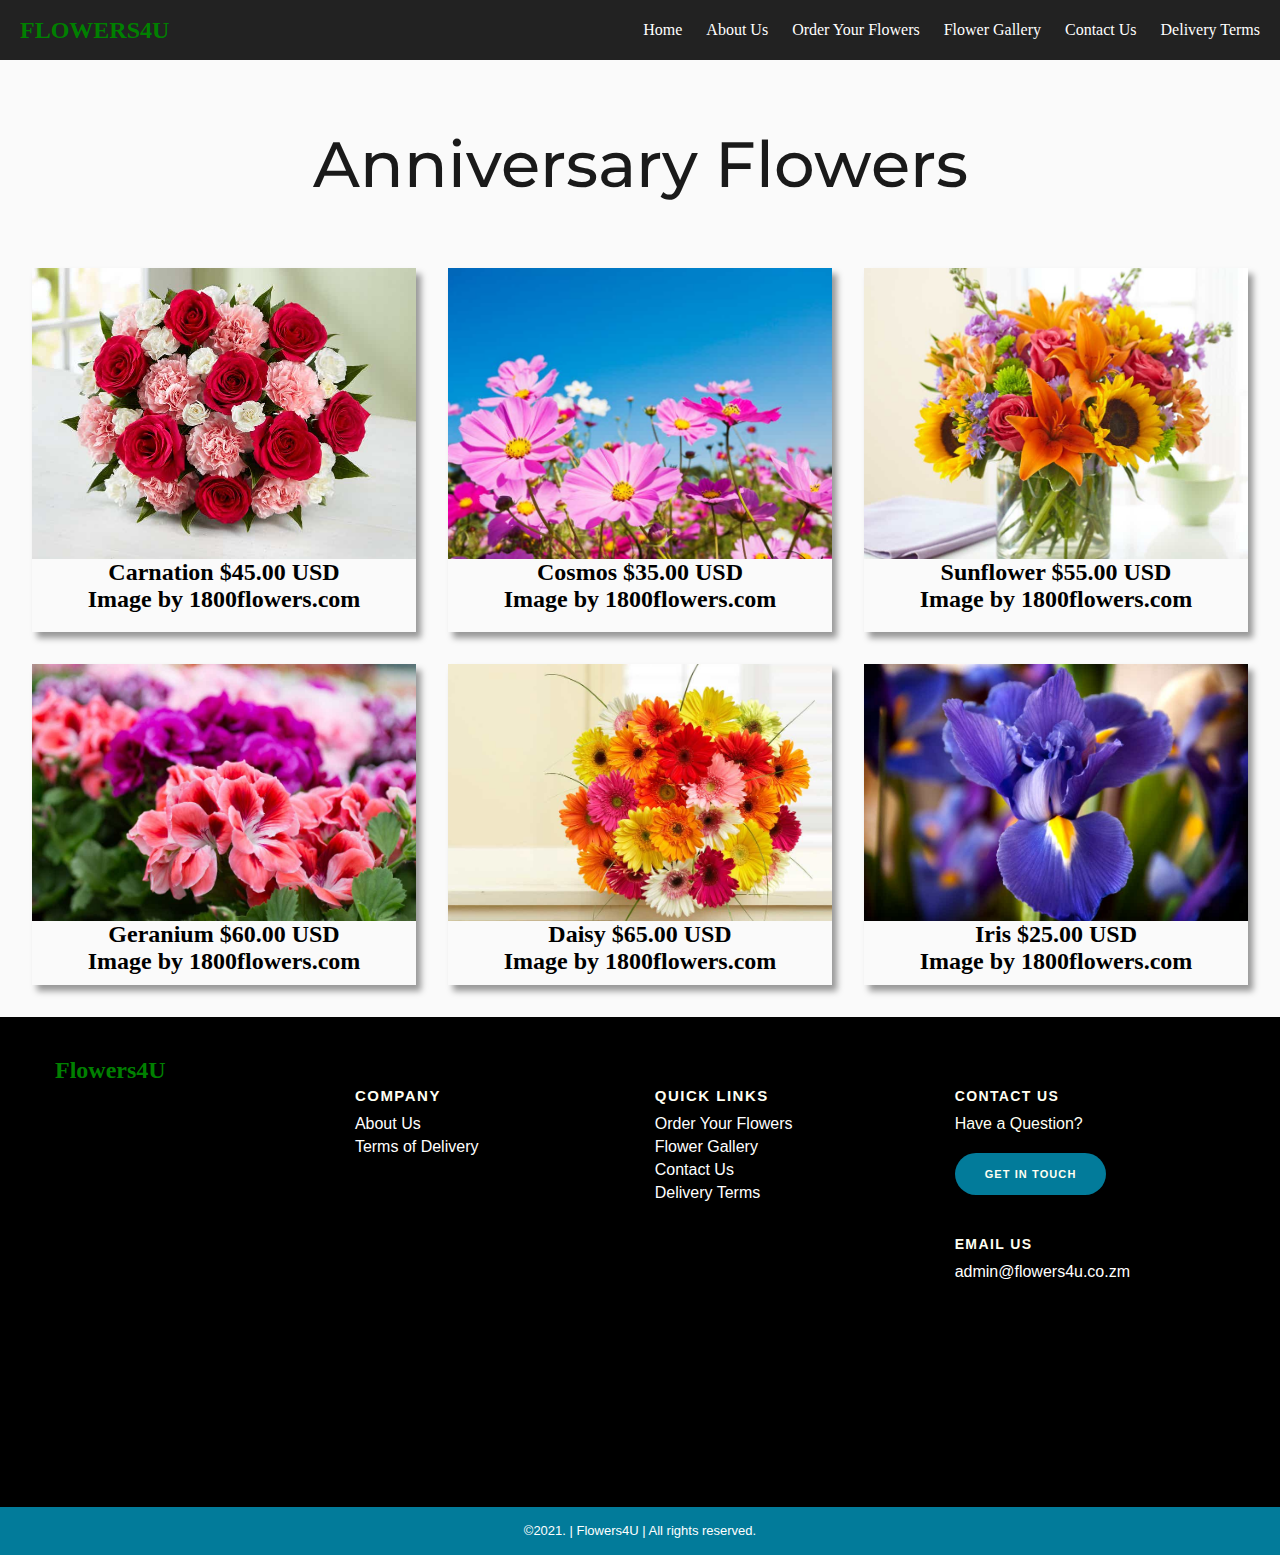
<file: Anniversary.html>
<!DOCTYPE html>
<html lang="en">
<head>
	<meta charset="UTF-8">
	<meta name="viewport" content="width=device-width, initial-scale=1.0">
	<title>Anniversary</title>

  <!-- stylesheets responsible for the layout of gallery , header and footer settings -->

	<link rel="stylesheet" type="text/css" href="gallery.css">
	<link rel="stylesheet" type="text/css" href="header.css">
	<link href="https://fonts.googleapis.com/css?family=Oswald|Russo+One&display=swap" rel="stylesheet">
	<link rel="stylesheet" type="text/css" href="Footer.css">
</head>
<body>
	<!-- header starts here -->
<header>
  
  <a class="logo" href="index.html">Flowers4U</a>
  
  <input id="nav" type="checkbox">
  <label for="nav"></label>
  
  <nav>
    <ul>
      <li><a href="Index.html">Home</a></li>
      <li><a href="About Us.html">About Us</a></li>
      <li><a href="FlowerOrderForm.html">Order Your Flowers</a></li>
      <li><a href="Occasion.html">Flower Gallery</a></li>
      <li><a href="ContactForm.html">Contact Us</a></li>
      <li><a href="OccasionsDeliveryTerms.html">Delivery Terms</a></li>
    </ul>
  </nav> 
  
</header>
<!-- header ends here -->


	<!-- Anniversary file starts here -->
  <!-- Section responsible for displaying Anniversary flowers in columns, associated prices and site for image credits  -->
	<div class="container">

	<h1 class="heading">Anniversary Flowers</h1>

	<div class="gallery">

		
		<div class="gallery-item">
			<img class="gallery-image" src="Anniversary1.jpg">
			<div class="bottom-left">
        <p>Carnation $45.00 USD</p>
        <a href="https://www.1800flowers.com/blog/flower-facts/wedding-anniversary-flowers-by-year/"><p>Image by 1800flowers.com</p></a>
      </div>
		</div>
		<div class="gallery-item">
			<img class="gallery-image" src="Anniversary2.jpg">
			<div class="bottom-left">
        <p>Cosmos $35.00 USD</p>
        <a href="https://www.1800flowers.com/blog/flower-facts/wedding-anniversary-flowers-by-year/"><p>Image by 1800flowers.com</p></a>
      </div>
		</div>

		<div class="gallery-item">
			<img class="gallery-image" src="Anniversary3.jpg">
			<div class="bottom-left">
		<p>Sunflower $55.00 USD</p>
    <a href="https://www.1800flowers.com/blog/flower-facts/wedding-anniversary-flowers-by-year/"><p>Image by 1800flowers.com</p></a>
      </div>
		</div>

		

		<div class="gallery-item">
			<img class="gallery-image" src="Anniversary4.jpg">
			<div class="bottom-left">
        <p>Geranium $60.00 USD</p>
        <a href="https://www.1800flowers.com/blog/flower-facts/wedding-anniversary-flowers-by-year/"><p>Image by 1800flowers.com</p></a>
      </div>
		</div>

		<div class="gallery-item">
			<img class="gallery-image" src="Anniversary5.jpg">
			<div class="bottom-left">
        <p>Daisy $65.00 USD</p>
        <a href="https://www.1800flowers.com/blog/flower-facts/wedding-anniversary-flowers-by-year/"><p>Image by 1800flowers.com</p></a>
      </div>
		</div>

		
		<div class="gallery-item">
			<img class="gallery-image" src="Anniversary6.jpg">
			<div class="bottom-left">
        <p>Iris $25.00 USD</p>
        <a href="https://www.1800flowers.com/blog/flower-facts/wedding-anniversary-flowers-by-year/"><p>Image by 1800flowers.com</p></a>
      </div>
		</div>

		<!-- Anniversay section ends here -->

	</div>

</div>
<!-- Footer starts here -->
<div class="pg-footer">
    <footer class="footer">
      
      <div class="footer-content">
        <div class="footer-content-column">
          <div class="footer-logo">
            <a class="footer-logo-link" href="index.html">
              
              <h1>Flowers4U</h1>
            </a>
          </div>
          <div class="footer-menu">
            
              </li>
            </ul>
          </div>
        </div>
        <div class="footer-content-column">
          <div class="footer-menu">
            <h2 class="footer-menu-name"> Company</h2>
            <ul id="menu-company" class="footer-menu-list">
              <li class="menu-item menu-item-type-post_type menu-item-object-page">
                <a href="About Us.html">About Us</a>
              </li>
              <li class="menu-item menu-item-type-taxonomy menu-item-object-category">
                <a href="OccasionsDeliveryTerms.html">Terms of Delivery</a>
              </li>
              
            </ul>
          </div>
          <div class="footer-menu">
           
            </ul>
          </div>
        </div>
        <div class="footer-content-column">
          <div class="footer-menu">
            <h2 class="footer-menu-name"> Quick Links</h2>
            <ul id="menu-quick-links" class="footer-menu-list">
              <li class="menu-item menu-item-type-custom menu-item-object-custom">
                
              <li class="menu-item menu-item-type-post_type menu-item-object-page">
                <a href="FlowerOrderForm.html">Order Your Flowers</a>
              </li>
              <li class="menu-item menu-item-type-post_type menu-item-object-page">
                <a href="Occasion.html">Flower Gallery</a>
              </li>
              <li class="menu-item menu-item-type-post_type_archive menu-item-object-customer">
                <a href="ContactForm.html">Contact Us</a></li>
              <li class="menu-item menu-item-type-post_type menu-item-object-page">
                <a href="OccasionsDeliveryTerms.html">Delivery Terms</a>
              </li>
            </ul>
          </div>
        </div>
        <div class="footer-content-column">
          <div class="footer-call-to-action">
            <h2 class="footer-call-to-action-title"> Contact Us</h2>
            <p class="footer-call-to-action-description"> Have a Question?</p>
            <a class="footer-call-to-action-button button" href="ContactForm.html" target="_self"> Get in Touch </a>
          </div>
          <div class="footer-call-to-action">
            <h2 class="footer-call-to-action-title">Email Us</h2>
            <p class="footer-call-to-action-link-wrapper"> <a class="footer-call-to-action-link" href="mailto:admin@flowers4u.co.zm">admin@flowers4u.co.zm</a></p>
           
          </div>
        </div>
        
      </div>
      <div class="footer-copyright">
        <div class="footer-copyright-wrapper">
          <p class="footer-copyright-text">
            <a class="footer-copyright-link"> ©2021. | Flowers4U | All rights reserved. </a>
          </p>
        </div>
      </div>
    </footer>
    
    <!-- Footer ends here -->
</body>
</html>
</file>
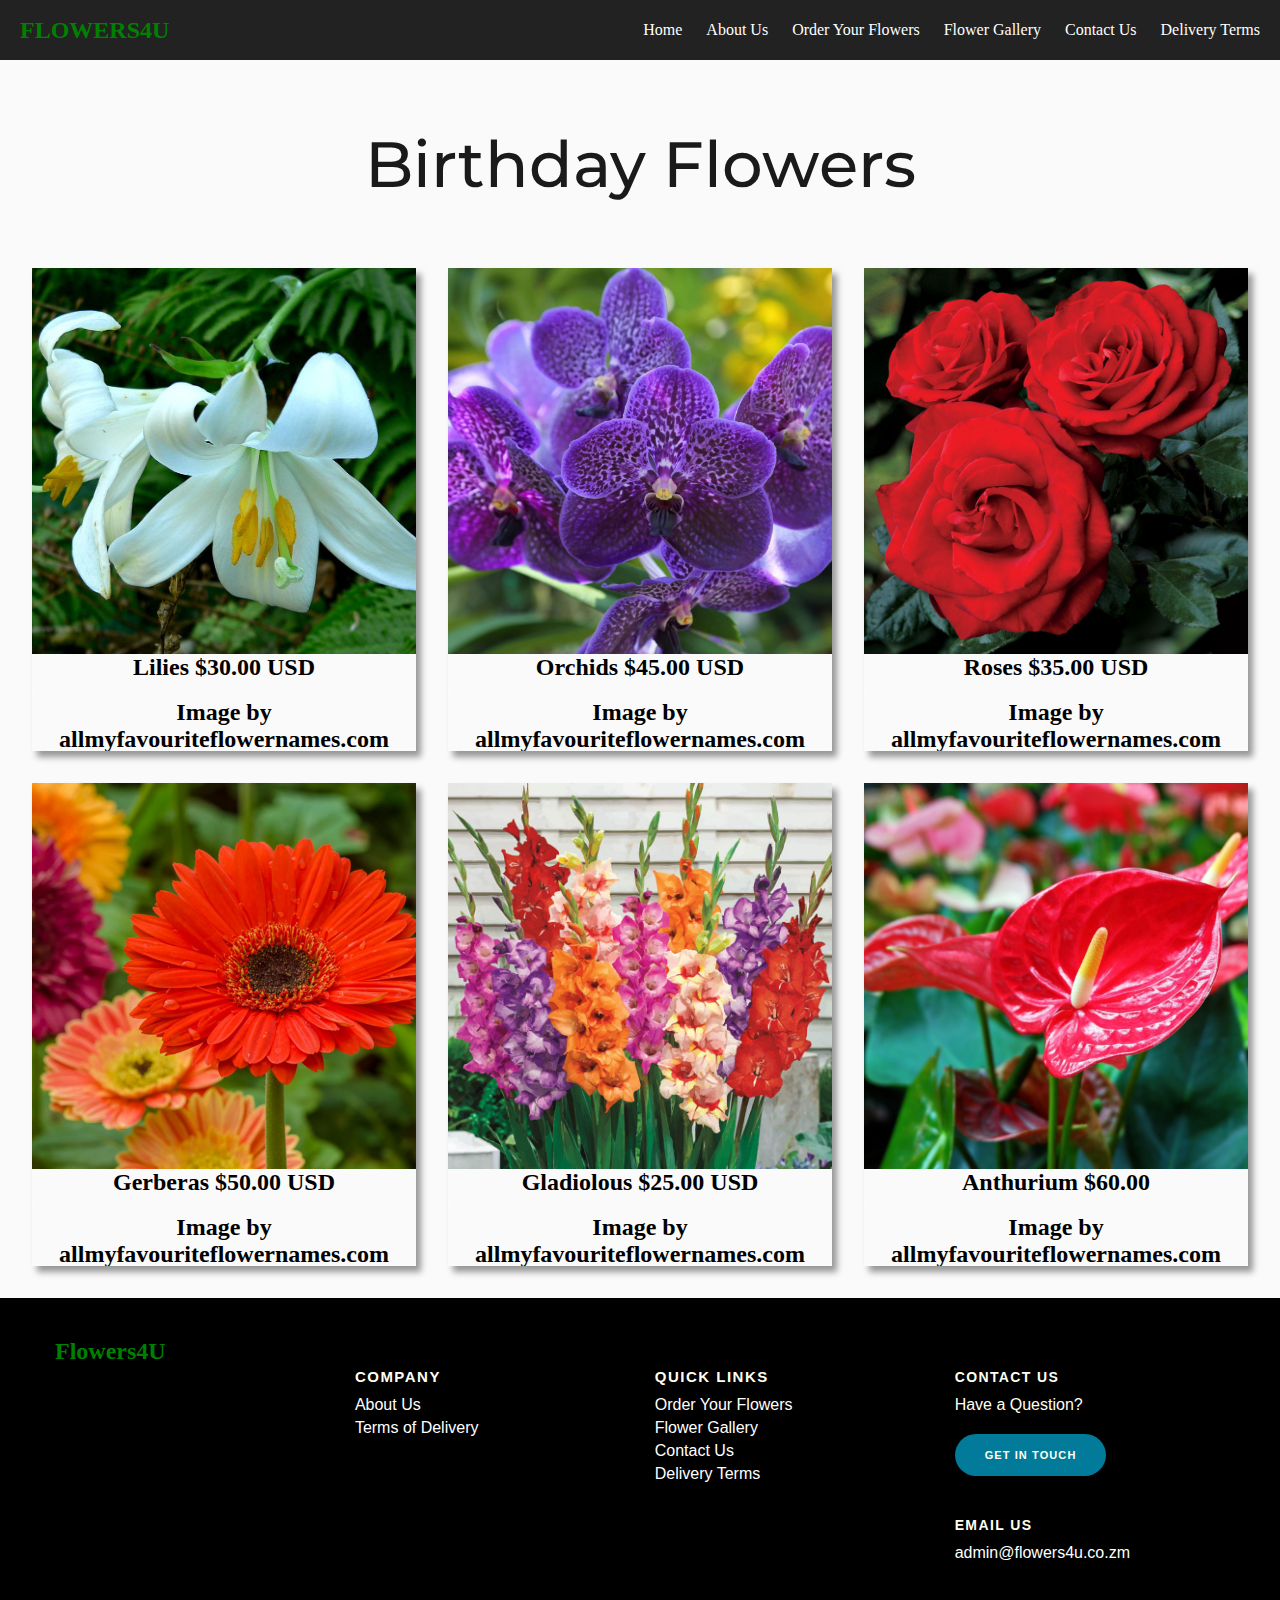
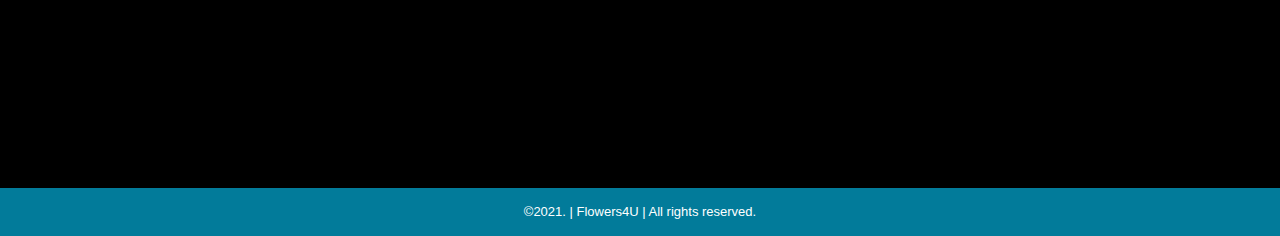
<file: Birthday.html>
<!DOCTYPE html>
<html lang="en">
<head>
	<meta charset="UTF-8">
	<meta name="viewport" content="width=device-width, initial-scale=1.0">
	<title>Birthday</title>

 <!--  css files responsible for setting gallery , fooetr, header google fonts -->
	<link rel="stylesheet" type="text/css" href="gallery.css">
	<link rel="stylesheet" type="text/css" href="header.css">
	<link href="https://fonts.googleapis.com/css?family=Oswald|Russo+One&display=swap" rel="stylesheet">
	<link rel="stylesheet" type="text/css" href="Footer.css">
</head>
<body>

<!-- header starts here -->
<header>
  
  <a class="logo" href="index.html">Flowers4U</a>
  
  <input id="nav" type="checkbox">
  <label for="nav"></label>
  
 <nav>
    <ul>
      <li><a href="Index.html">Home</a></li>
      <li><a href="About Us.html">About Us</a></li>
      <li><a href="FlowerOrderForm.html">Order Your Flowers</a></li>
      <li><a href="Occasion.html">Flower Gallery</a></li>
      <li><a href="ContactForm.html">Contact Us</a></li>
      <li><a href="OccasionsDeliveryTerms.html">Delivery Terms</a></li>
    </ul>
  </nav> 
  
</header>
<!-- header ends here -->


<!-- Section responsible for displaying birthday flowers in columns and asscoiated prices and image credits -->
	<div class="container">

	<h1 class="heading">Birthday Flowers</h1>

	<div class="gallery">

		
		<div class="gallery-item">
			<img class="gallery-image" src="bday1.jpg">
			<div class="bottom-left">
        <p>Lilies $30.00 USD</p>
        <a href="https://www.all-my-favourite-flower-names.com/">/<p>Image by allmyfavouriteflowernames.com</p></a>
      </div>
		</div>
		<div class="gallery-item">
			<img class="gallery-image" src="bday2.jpg">
			<div class="bottom-left">
        <p>Orchids $45.00 USD</p>
        <a href="https://www.all-my-favourite-flower-names.com/">/<p>Image by allmyfavouriteflowernames.com</p></a>
      </div>
		</div>

		<div class="gallery-item">
			<img class="gallery-image" src="bday3.jpg">
			<div class="bottom-left">
		<p>Roses $35.00 USD</p>
    <a href="https://www.all-my-favourite-flower-names.com/">/<p>Image by allmyfavouriteflowernames.com</p></a>
      </div>
		</div>

		

		<div class="gallery-item">
			<img class="gallery-image" src="bday4.jpg">
			<div class="bottom-left">
        <p>Gerberas $50.00 USD</p>
        <a href="https://www.all-my-favourite-flower-names.com/">/<p>Image by allmyfavouriteflowernames.com</p></a>
      </div>
		</div>

		<div class="gallery-item">
			<img class="gallery-image" src="bday5.jpg">
			<div class="bottom-left">
        <p>Gladiolous $25.00 USD</p>
        <a href="https://www.all-my-favourite-flower-names.com/">/<p>Image by allmyfavouriteflowernames.com</p></a>
      </div>
		</div>

		
		<div class="gallery-item">
			<img class="gallery-image" src="bday6.jpg">
			<div class="bottom-left">
        <p>Anthurium $60.00</p>
        <a href="https://www.all-my-favourite-flower-names.com/">/<p>Image by allmyfavouriteflowernames.com</p></a>
      </div>
		</div>

		

	</div>

</div>

<!-- Footer starts here -->
<div class="pg-footer">
    <footer class="footer">
      
      <div class="footer-content">
        <div class="footer-content-column">
          <div class="footer-logo">
            <a class="footer-logo-link" href="index.html">
              
              <h1>Flowers4U</h1>
            </a>
          </div>
          <div class="footer-menu">
            
              </li>
            </ul>
          </div>
        </div>
        <div class="footer-content-column">
          <div class="footer-menu">
            <h2 class="footer-menu-name"> Company</h2>
            <ul id="menu-company" class="footer-menu-list">
              <li class="menu-item menu-item-type-post_type menu-item-object-page">
                <a href="About Us.html">About Us</a>
              </li>
              <li class="menu-item menu-item-type-taxonomy menu-item-object-category">
                <a href="OccasionsDeliveryTerms.html">Terms of Delivery</a>
              </li>
              
            </ul>
          </div>
          <div class="footer-menu">
           
            </ul>
          </div>
        </div>
        <div class="footer-content-column">
          <div class="footer-menu">
            <h2 class="footer-menu-name"> Quick Links</h2>
            <ul id="menu-quick-links" class="footer-menu-list">
              <li class="menu-item menu-item-type-custom menu-item-object-custom">
                
              <li class="menu-item menu-item-type-post_type menu-item-object-page">
                <a href="FlowerOrderForm.html">Order Your Flowers</a>
              </li>
              <li class="menu-item menu-item-type-post_type menu-item-object-page">
                <a href="Occasion.html">Flower Gallery</a>
              </li>
              <li class="menu-item menu-item-type-post_type_archive menu-item-object-customer">
                <a href="ContactForm.html">Contact Us</a></li>
              <li class="menu-item menu-item-type-post_type menu-item-object-page">
                <a href="OccasionsDeliveryTerms.html">Delivery Terms</a>
              </li>
            </ul>
          </div>
        </div>
        <div class="footer-content-column">
          <div class="footer-call-to-action">
            <h2 class="footer-call-to-action-title"> Contact Us</h2>
            <p class="footer-call-to-action-description"> Have a Question?</p>
            <a class="footer-call-to-action-button button" href="ContactForm.html" target="_self"> Get in Touch </a>
          </div>
          <div class="footer-call-to-action">
            <h2 class="footer-call-to-action-title">Email Us</h2>
            <p class="footer-call-to-action-link-wrapper"> <a class="footer-call-to-action-link" href="mailto:admin@flowers4u.co.zm">admin@flowers4u.co.zm</a></p>
           
          </div>
        </div>
        
      </div>
      <div class="footer-copyright">
        <div class="footer-copyright-wrapper">
          <p class="footer-copyright-text">
            <a class="footer-copyright-link"> ©2021. | Flowers4U | All rights reserved. </a>
          </p>
        </div>
      </div>
    </footer>
</body>
</html>
</file>
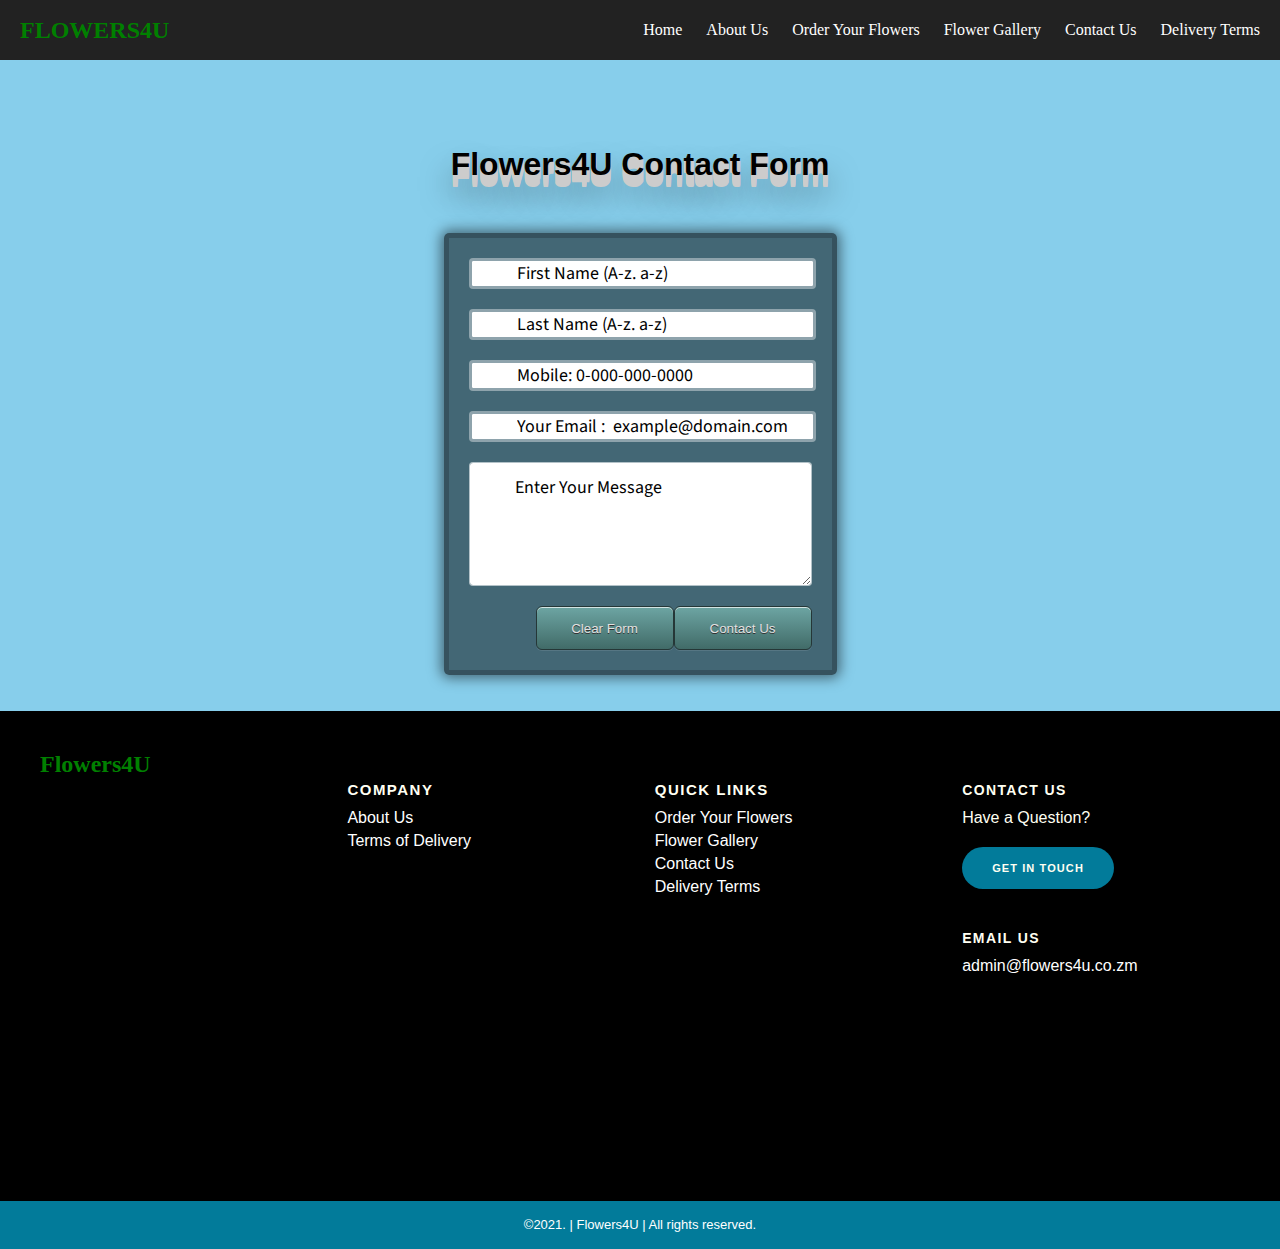
<file: Contactform.html>
<!DOCTYPE html>
<html lang="en">
<head>
	<meta charset="UTF-8">
	<meta name="viewport" content="width=device-width, initial-scale=1.0">
	<title>Contact Form</title>
	<link rel="stylesheet" type="text/css" href="Contactform2.css">
	<link rel="stylesheet" type="text/css" href="header.css">
	<link href="https://fonts.googleapis.com/css?family=Oswald|Russo+One&display=swap" rel="stylesheet">
	<link rel="stylesheet" type="text/css" href="Footer.css">
</head>
<body>
	<!-- header starts here -->
<header>
  
  <a class="logo" href="index.html">Flowers4U</a>
  
  <input id="nav" type="checkbox">
  <label for="nav"></label>
  
  <!-- menu options for main menu -->
  <nav>
    <ul>
      <li><a href="Index.html">Home</a></li>
      <li><a href="About Us.html">About Us</a></li>
      <li><a href="FlowerOrderForm.html">Order Your Flowers</a></li>
      <li><a href="Occasion.html">Flower Gallery</a></li>
      <li><a href="ContactForm.html">Contact Us</a></li>
      <li><a href="OccasionsDeliveryTerms.html">Delivery Terms</a></li>
    </ul>
  </nav> 
</header>
<!-- header ends here -->
<br>
<br>

<!-- Displays contact form with required validation and intended recipient address -->

	<h3> Flowers4U Contact Form </h3>
	<form action="mailto:admin@flowers4u.co.zm" method="post">
		<input type ="name" placeholder="First Name (A-z. a-z)" class="name" pattern="[a-zA-Z]*" required />
    <input type ="name" placeholder="Last Name (A-z. a-z)" class="name" pattern="[a-zA-Z]*" required />
		<input name="phonenum" class="tel" pattern="[0-9]{1}-[0-9]{3}-[0-9]{3}-[0-9]{4}"  required placeholder="Mobile: 0-000-000-0000">
		 <input name="emailaddress" placeholder="Your Email :  example@domain.com" class="email" type="email" required />
    <textarea rows="2" cols="20" name="subject" placeholder="Enter Your Message" class="message" required></textarea>
     <button class = "btn" type="submit">Contact Us</button>
     <button class= "btn" Type="Reset" >Clear Form</button>
    </form>

</body>
<br>
 <br>
<!-- Footer starts here -->
<div class="pg-footer">
    <footer class="footer">
      
      <div class="footer-content">
        <div class="footer-content-column">
          <div class="footer-logo">
            <a class="footer-logo-link" href="index.html">
              
              <h1>Flowers4U</h1>
            </a>
          </div>
          <div class="footer-menu">
            
              </li>
            </ul>
          </div>
        </div>
        <div class="footer-content-column">
          <div class="footer-menu">
            <h2 class="footer-menu-name"> Company</h2>
            <ul id="menu-company" class="footer-menu-list">
              <li class="menu-item menu-item-type-post_type menu-item-object-page">
                <a href="About Us.html">About Us</a>
              </li>
              <li class="menu-item menu-item-type-taxonomy menu-item-object-category">
                <a href="OccasionsDeliveryTerms.html">Terms of Delivery</a>
              </li>
              
            </ul>
          </div>
          <div class="footer-menu">
           
            </ul>
          </div>
        </div>
        <div class="footer-content-column">
          <div class="footer-menu">
            <h2 class="footer-menu-name"> Quick Links</h2>
            <ul id="menu-quick-links" class="footer-menu-list">
              <li class="menu-item menu-item-type-custom menu-item-object-custom">
                
              <li class="menu-item menu-item-type-post_type menu-item-object-page">
                <a href="FlowerOrderForm.html">Order Your Flowers</a>
              </li>
              <li class="menu-item menu-item-type-post_type menu-item-object-page">
                <a href="Occasion.html">Flower Gallery</a>
              </li>
              <li class="menu-item menu-item-type-post_type_archive menu-item-object-customer">
                <a href="ContactForm.html">Contact Us</a></li>
              <li class="menu-item menu-item-type-post_type menu-item-object-page">
                <a href="OccasionsDeliveryTerms.html">Delivery Terms</a>
              </li>
            </ul>
          </div>
        </div>
        <div class="footer-content-column">
          <div class="footer-call-to-action">
            <h2 class="footer-call-to-action-title"> Contact Us</h2>
            <p class="footer-call-to-action-description"> Have a Question?</p>
            <a class="footer-call-to-action-button button" href="ContactForm.html" target="_self"> Get in Touch </a>
          </div>
          <div class="footer-call-to-action">
            <h2 class="footer-call-to-action-title">Email Us</h2>
            <p class="footer-call-to-action-link-wrapper"> <a class="footer-call-to-action-link" href="mailto:admin@flowers4u.co.zm">admin@flowers4u.co.zm</a></p>
           
          </div>
        </div>
        
      </div>
      <div class="footer-copyright">
        <div class="footer-copyright-wrapper">
          <p class="footer-copyright-text">
            <a class="footer-copyright-link"> ©2021. | Flowers4U | All rights reserved. </a>
          </p>
        </div>
      </div>
    </footer>

    <!-- Form footer ends here -->
</html>
</file>
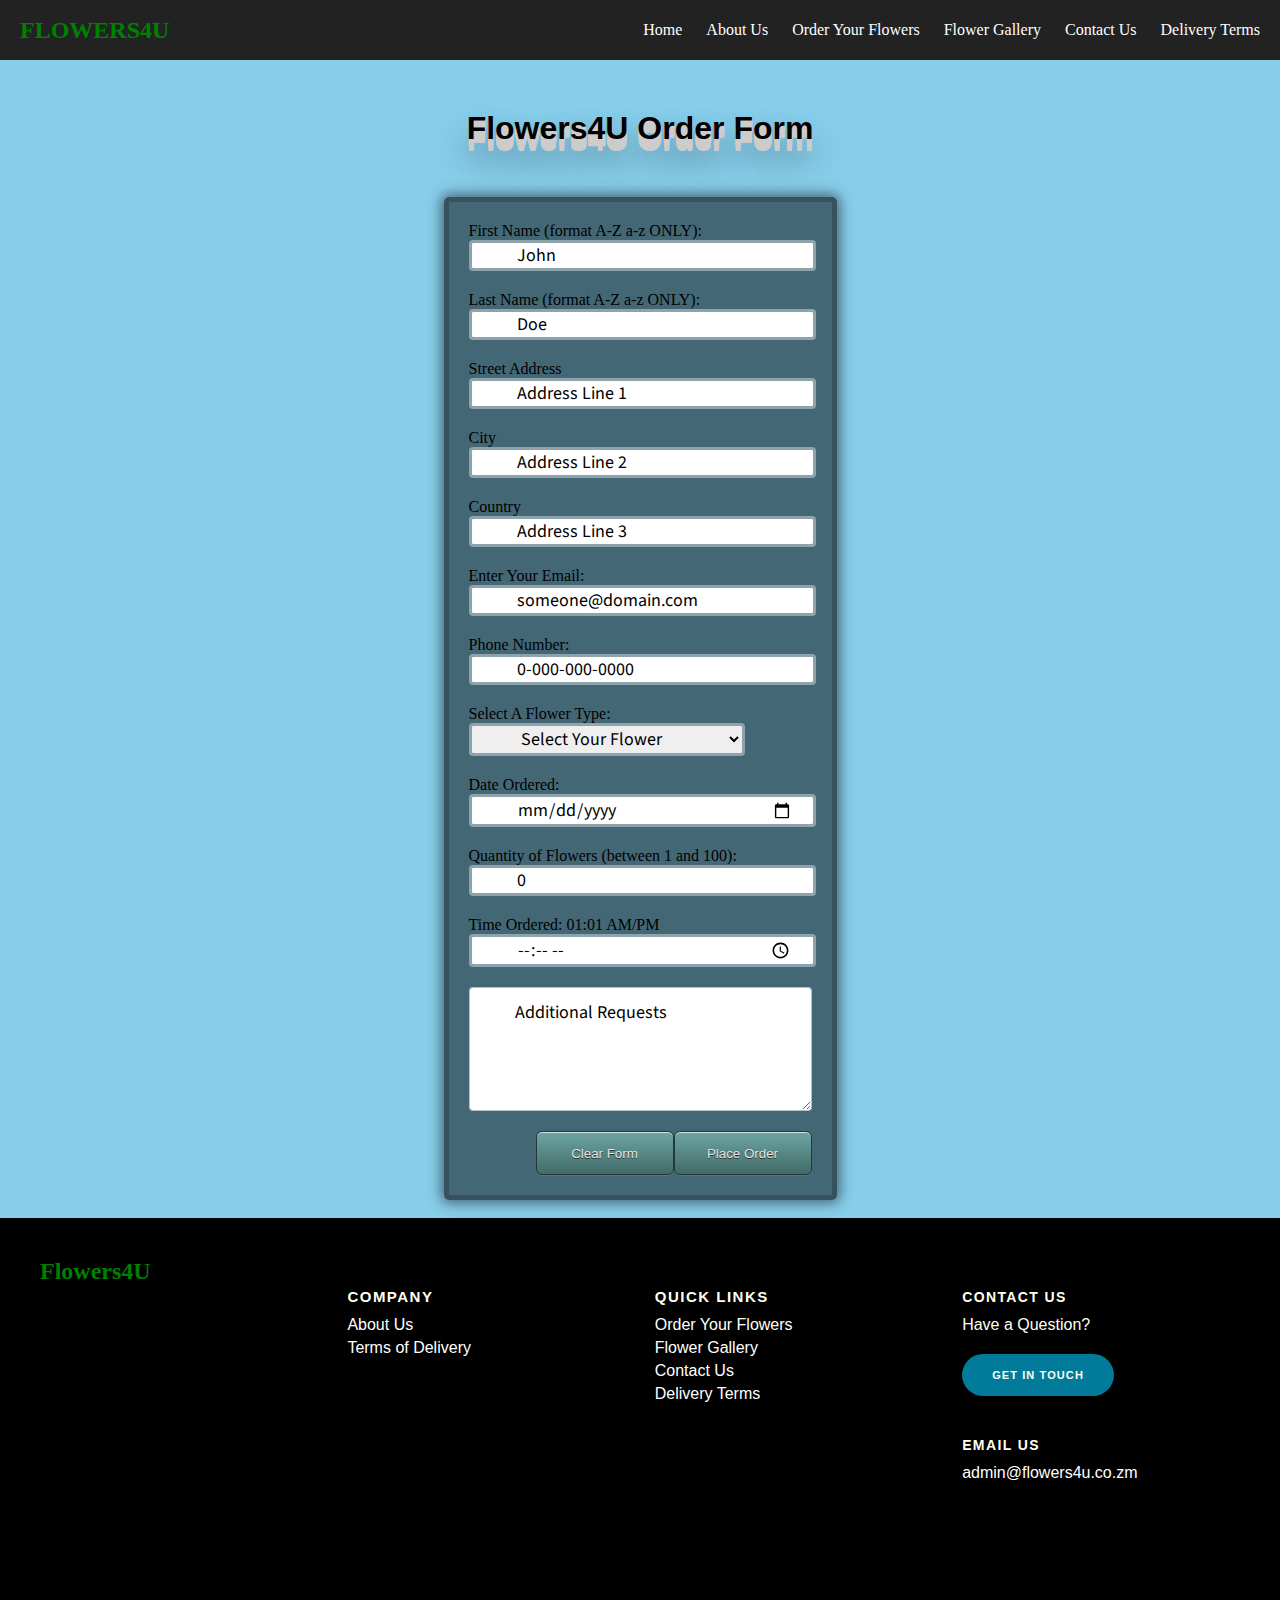
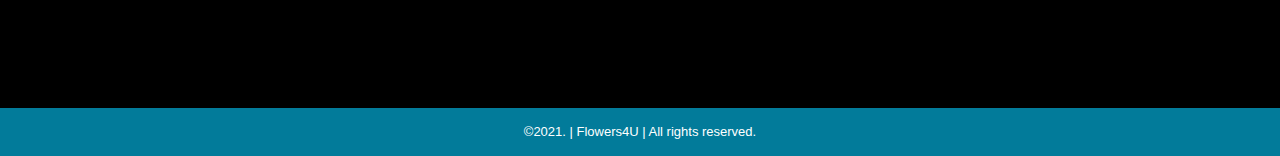
<file: FlowerOrderForm.html>
<!DOCTYPE html>
<html lang="en">
<head>
  <meta charset="UTF-8">
  <meta name="viewport" content="width=device-width, initial-scale=1.0">
  <title>Flower Orders</title>

  <!-- css files sets styling for orders form, google fonts, header and footer -->
  <link rel="stylesheet" type="text/css" href="Contactform2.css">
  <link rel="stylesheet" type="text/css" href="header.css">
  <link href="https://fonts.googleapis.com/css?family=Oswald|Russo+One&display=swap" rel="stylesheet">
  <link rel="stylesheet" type="text/css" href="Footer.css">
  
</head>
<body>
  <!-- header starts here -->
<header>
  
  <a class="logo" href="index.html">Flowers4U</a>
  
  <input id="nav" type="checkbox">
  <label for="nav"></label>
  
  <nav>
    <ul>
      <li><a href="Index.html">Home</a></li>
      <li><a href="About Us.html">About Us</a></li>
      <li><a href="FlowerOrderForm.html">Order Your Flowers</a></li>
      <li><a href="Occasion.html">Flower Gallery</a></li>
      <li><a href="ContactForm.html">Contact Us</a></li>
      <li><a href="OccasionsDeliveryTerms.html">Delivery Terms</a></li>
    </ul>
  </nav> 
  
</header>
<!-- header ends here -->
<!-- 
Displays form with required validation and intended recipient address -->

  <h3> Flowers4U Order Form </h3>
      <form action ="mailto:admin@flowers4u.co.zm" method = "post">
      <label for="name">First Name (format A-Z a-z ONLY):</label>
      <input type="text" class="name" name="name" pattern="[a-zA-Z]*" required placeholder="John">
      <label for="name">Last Name (format A-Z a-z ONLY):</label>
      <input type="text" class="name" name="name"  pattern="[a-zA-Z]*" required placeholder="Doe">
       <label for="inputAddressLine1">Street Address</label>
          <input type="text"  id="inputAddressLine1" name="address-line1" placeholder="Address Line 1">
          <label for="inputAddressLine2">City</label>
          <input type="text"  id="inputAddressLine2" name="address-line2" placeholder="Address Line 2">
          <label for="inputAddressLine1">Country</label>
          <input type="text" id="inputAddressLine3" name="address-line3" placeholder="Address Line 3">
      <label for="email">Enter Your Email:</label>
      <input type="email" class="email" name="email" required placeholder="someone@domain.com">
      <label for="phonenum">Phone Number:</label>
      <input id="phonenum" class="tel" pattern="[0-9]{1}-[0-9]{3}-[0-9]{3}-[0-9]{4}" required placeholder="0-000-000-0000">
      
      <label for="flowers">Select A Flower Type:</label>
      <select id="flowers" name="flowers" required>
      <option selected="selected">Select Your Flower</option>

      <option value="Corn">Lilies</option>
      <option value="Dogb">Orchids</option>
      <option value="Gaill">Roses</option>
      <option value="Herm">Gerberas</option>
      <option value="Kaffir">Gladiolous</option>
      <option value="Oriental">Anthurium </option>
      <option value="Corn">Peonies</option>
      <option value="Dogb">Sweet Peas</option>
      <option value="Gaill">Gardenia</option>
      <option value="Herm"> Hydrangea</option>
      <option value="Kaffir">Ranunculus</option>
      <option value="Oriental">Calla Lilies</option>
      <option value="Corn">Gladioli</option>
      <option value="Dogb">Carnations</option>
      <option value="Gaill">Peace Lily </option>
      <option value="Herm">Daffodils</option>
      <option value="Kaffir">Protea</option>
      <option value="Oriental">Parrot Tulip</option>
      <option value="Gaill">Hyacinths</option>
      <option value="Herm">Pompom</option>
      <option value="Kaffir">Banksias</option>
      <option value="Oriental">Snap Dragon</option>
      <option value="Kaffir">Cosmos</option>
      <option value="Oriental">Sunflower</option>
      <option value="Gaill">Geranium</option>
      <option value="Herm">Daisy</option>
      <option value="Kaffir">Iris</option>
      
      <option value="Oriental">Stargazer Lilies</option>
      <option value="Oriental">Pink Tulips</option>
      <option value="Oriental">Alstroemeria</option>
      <option value="Oriental">Ranunculus</option>
      <option value="Oriental">White Daisies</option>
      <option value="Oriental">Anemones</option>
     
      </select>
      
      <label for="birthday">Date Ordered:</label>
      <input type="date" id="DateOrdered" name="DateOrdered" required>
      <label for="quantity">Quantity of Flowers (between 1 and 100):</label>
      <input type="number" id="quantity" name="quantity" min="1" max="100" required placeholder="0">
      <label for="appt">Time Ordered: 01:01 AM/PM</label>
      <input type="time" id="appt" name="appt" required>
      <textarea rows="2" cols="20" name="subject" placeholder="Additional Requests" class="message" required></textarea>
      <button class = "btn" type="submit">Place Order</button>
      <button class="btn" type="reset">Clear Form</button>
  </form>
  <br>
  <!-- Footer starts here -->
<div class="pg-footer">
    <footer class="footer">
      
      <div class="footer-content">
        <div class="footer-content-column">
          <div class="footer-logo">
            <a class="footer-logo-link" href="index.html">
              
              <h1>Flowers4U</h1>
            </a>
          </div>
          <div class="footer-menu">
            
              </li>
            </ul>
          </div>
        </div>
        <div class="footer-content-column">
          <div class="footer-menu">
            <h2 class="footer-menu-name"> Company</h2>
            <ul id="menu-company" class="footer-menu-list">
              <li class="menu-item menu-item-type-post_type menu-item-object-page">
                <a href="About Us.html">About Us</a>
              </li>
              <li class="menu-item menu-item-type-taxonomy menu-item-object-category">
                <a href="OccasionsDeliveryTerms.html">Terms of Delivery</a>
              </li>
              
            </ul>
          </div>
          <div class="footer-menu">
           
            </ul>
          </div>
        </div>
        <div class="footer-content-column">
          <div class="footer-menu">
            <h2 class="footer-menu-name"> Quick Links</h2>
            <ul id="menu-quick-links" class="footer-menu-list">
              <li class="menu-item menu-item-type-custom menu-item-object-custom">
                
              <li class="menu-item menu-item-type-post_type menu-item-object-page">
                <a href="FlowerOrderForm.html">Order Your Flowers</a>
              </li>
              <li class="menu-item menu-item-type-post_type menu-item-object-page">
                <a href="Occasion.html">Flower Gallery</a>
              </li>
              <li class="menu-item menu-item-type-post_type_archive menu-item-object-customer">
                <a href="ContactForm.html">Contact Us</a></li>
              <li class="menu-item menu-item-type-post_type menu-item-object-page">
                <a href="OccasionsDeliveryTerms.html">Delivery Terms</a>
              </li>
            </ul>
          </div>
        </div>
        <div class="footer-content-column">
          <div class="footer-call-to-action">
            <h2 class="footer-call-to-action-title"> Contact Us</h2>
            <p class="footer-call-to-action-description"> Have a Question?</p>
            <a class="footer-call-to-action-button button" href="ContactForm.html" target="_self"> Get in Touch </a>
          </div>
          <div class="footer-call-to-action">
            <h2 class="footer-call-to-action-title">Email Us</h2>
            <p class="footer-call-to-action-link-wrapper"> <a class="footer-call-to-action-link" href="mailto:admin@flowers4u.co.zm">admin@flowers4u.co.zm</a></p>
           
          </div>
        </div>
        
      </div>
      <div class="footer-copyright">
        <div class="footer-copyright-wrapper">
          <p class="footer-copyright-text">
            <a class="footer-copyright-link"> ©2021. | Flowers4U | All rights reserved. </a>
          </p>
        </div>
      </div>
    </footer>

    <!-- footer ends here -->
</body>
</html>
</file>
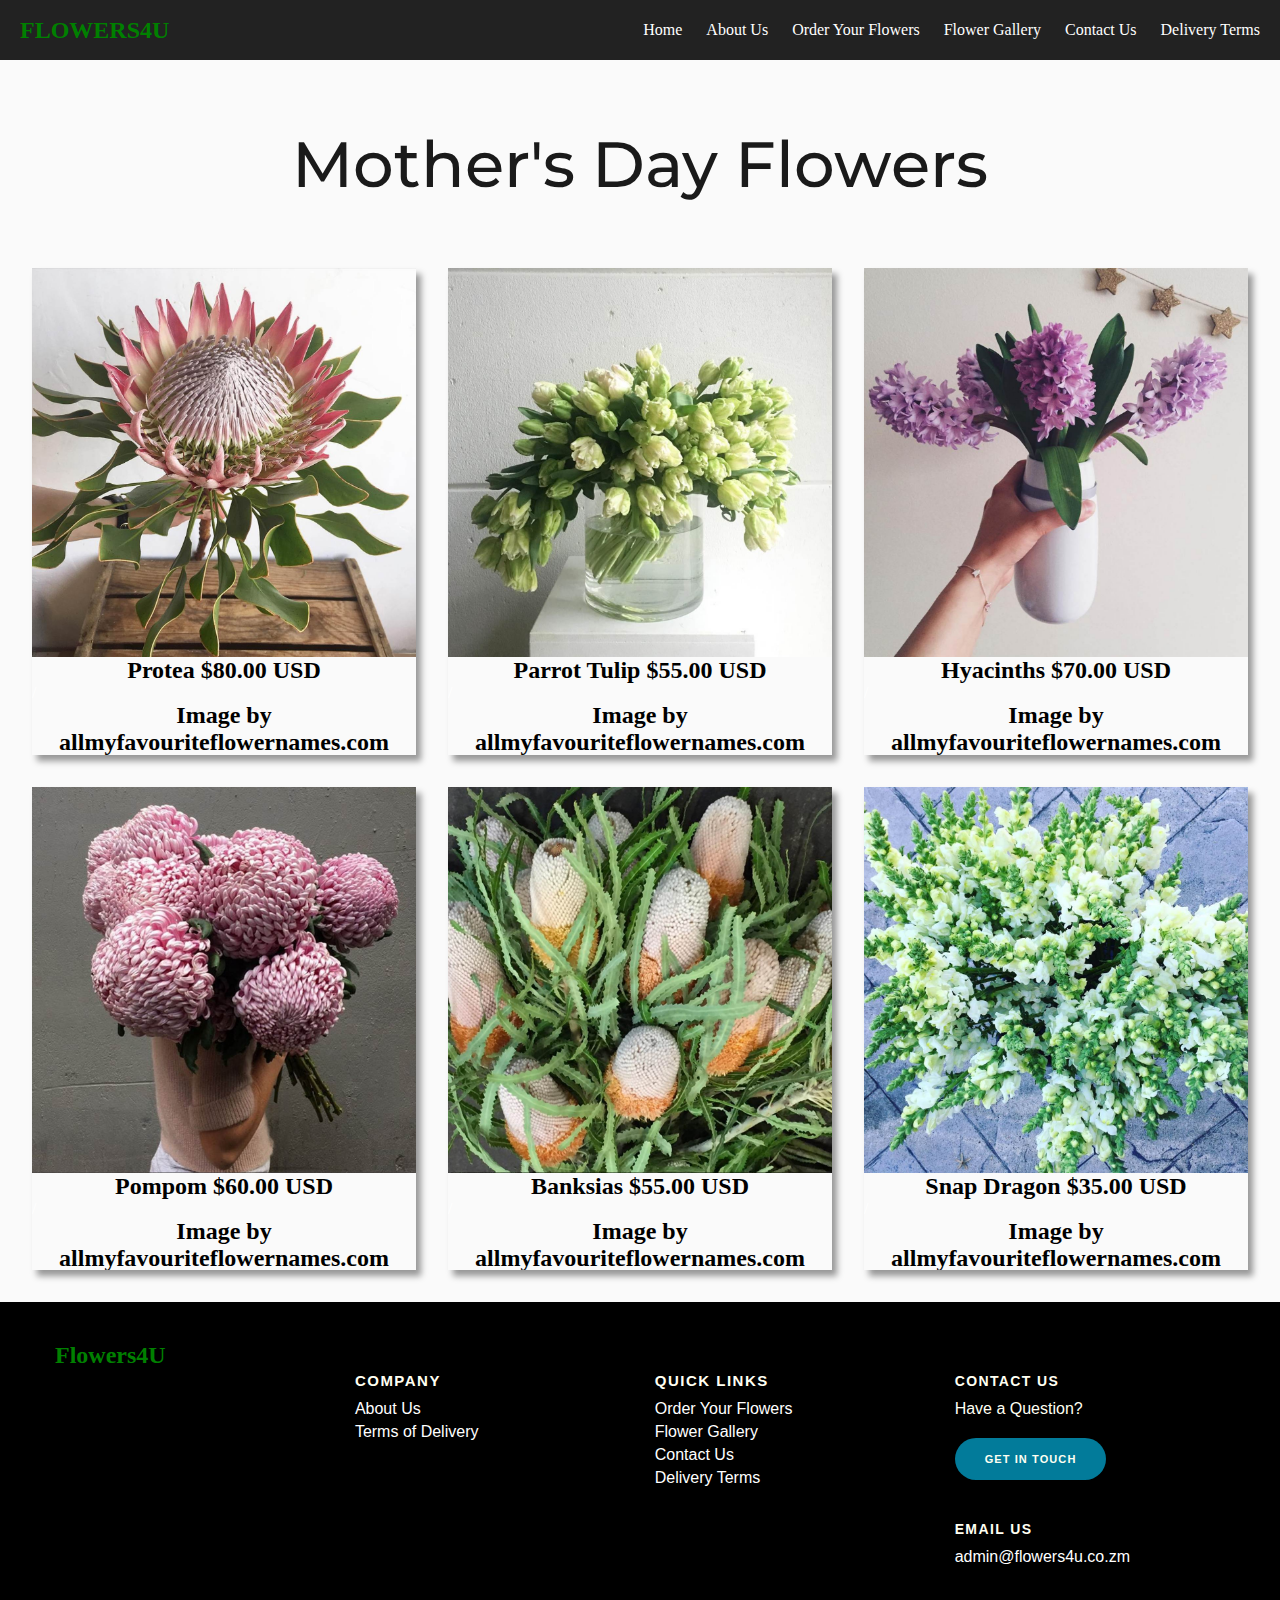
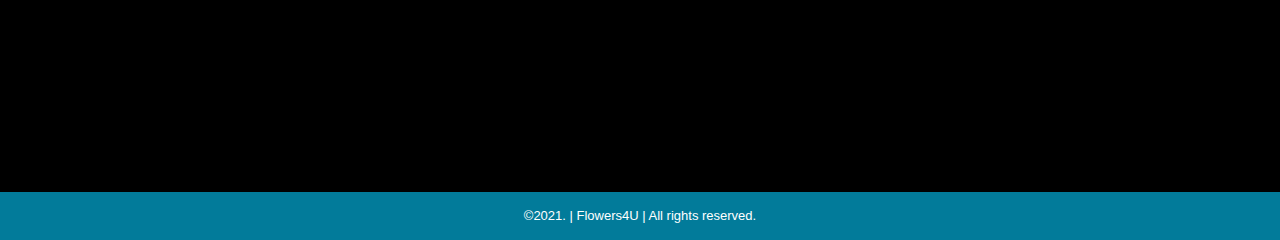
<file: Mothersday.html>
<!DOCTYPE html>
<html lang="en">
<head>
	<meta charset="UTF-8">
	<meta name="viewport" content="width=device-width, initial-scale=1.0">
	<title>Mother's Day</title>

  <!-- css styling for gallery, header Google fonts and footer -->

	<link rel="stylesheet" type="text/css" href="gallery.css">
	<link rel="stylesheet" type="text/css" href="header.css">
	<link href="https://fonts.googleapis.com/css?family=Oswald|Russo+One&display=swap" rel="stylesheet">
	<link rel="stylesheet" type="text/css" href="Footer.css">
</head>
<body>

	<!-- header starts here -->
<header>
  
  <a class="logo" href="index.html">Flowers4U</a>
  
  <input id="nav" type="checkbox">
  <label for="nav"></label>
  
  <!-- menu starts here -->
 <nav>
    <ul>
      <li><a href="Index.html">Home</a></li>
      <li><a href="About Us.html">About Us</a></li>
      <li><a href="FlowerOrderForm.html">Order Your Flowers</a></li>
      <li><a href="Occasion.html">Flower Gallery</a></li>
      <li><a href="ContactForm.html">Contact Us</a></li>
      <li><a href="OccasionsDeliveryTerms.html">Delivery Terms</a></li>
    </ul>
  </nav> 
  
</header>
<!-- header ends here -->

<!-- Section responsible for displaying Mother's day flowers in columns and asscoiated prices and image credits -->
	<div class="container">

	<h1 class="heading">Mother's Day Flowers</h1>

	<div class="gallery">

		
		<div class="gallery-item">
			<img class="gallery-image" src="Mother1.jpg">
			<div class="bottom-left">
        <p>Protea $80.00 USD</p>
        <a href="https://www.all-my-favourite-flower-names.com/">/<p>Image by allmyfavouriteflowernames.com</p></a>
      </div>
		</div>
		<div class="gallery-item">
			<img class="gallery-image" src="Mother2.jpg">
			<div class="bottom-left">
        <p>Parrot Tulip $55.00 USD</p>
        <a href="https://www.all-my-favourite-flower-names.com/">/<p>Image by allmyfavouriteflowernames.com</p></a>
      </div>
		</div>

		<div class="gallery-item">
			<img class="gallery-image" src="Mother3.jpg">
			<div class="bottom-left">
		<p>Hyacinths $70.00 USD</p>
    <a href="https://www.all-my-favourite-flower-names.com/">/<p>Image by allmyfavouriteflowernames.com</p></a>
      </div>
		</div>

		

		<div class="gallery-item">
			<img class="gallery-image" src="Mother4.jpg">
			<div class="bottom-left">
        <p>Pompom $60.00 USD</p>
        <a href="https://www.all-my-favourite-flower-names.com/">/<p>Image by allmyfavouriteflowernames.com</p></a>
      </div>
		</div>

		<div class="gallery-item">
			<img class="gallery-image" src="Mother5.jpg">
			<div class="bottom-left">
        <p>Banksias $55.00 USD</p>
        <a href="https://www.all-my-favourite-flower-names.com/">/<p>Image by allmyfavouriteflowernames.com</p></a>
      </div>
		</div>

		
		<div class="gallery-item">
			<img class="gallery-image" src="Mother6.jpg">
			<div class="bottom-left">
        <p>Snap Dragon $35.00 USD</p>
        <a href="https://www.all-my-favourite-flower-names.com/">/<p>Image by allmyfavouriteflowernames.com</p></a>
      </div>
		</div>

		

	</div>

</div>

<!-- Footer starts here -->
<div class="pg-footer">
    <footer class="footer">
      
      <div class="footer-content">
        <div class="footer-content-column">
          <div class="footer-logo">
            <a class="footer-logo-link" href="index.html">
              
              <h1>Flowers4U</h1>
            </a>
          </div>
          <div class="footer-menu">
            
              </li>
            </ul>
          </div>
        </div>
        <div class="footer-content-column">
          <div class="footer-menu">
            <h2 class="footer-menu-name"> Company</h2>
            <ul id="menu-company" class="footer-menu-list">
              <li class="menu-item menu-item-type-post_type menu-item-object-page">
                <a href="About Us.html">About Us</a>
              </li>
              <li class="menu-item menu-item-type-taxonomy menu-item-object-category">
                <a href="OccasionsDeliveryTerms.html">Terms of Delivery</a>
              </li>
              
            </ul>
          </div>
          <div class="footer-menu">
           
            </ul>
          </div>
        </div>
        <div class="footer-content-column">
          <div class="footer-menu">
            <h2 class="footer-menu-name"> Quick Links</h2>
            <ul id="menu-quick-links" class="footer-menu-list">
              <li class="menu-item menu-item-type-custom menu-item-object-custom">
                
              <li class="menu-item menu-item-type-post_type menu-item-object-page">
                <a href="FlowerOrderForm.html">Order Your Flowers</a>
              </li>
              <li class="menu-item menu-item-type-post_type menu-item-object-page">
                <a href="Occasion.html">Flower Gallery</a>
              </li>
              <li class="menu-item menu-item-type-post_type_archive menu-item-object-customer">
                <a href="ContactForm.html">Contact Us</a></li>
              <li class="menu-item menu-item-type-post_type menu-item-object-page">
                <a href="OccasionsDeliveryTerms.html">Delivery Terms</a>
              </li>
            </ul>
          </div>
        </div>
        <div class="footer-content-column">
          <div class="footer-call-to-action">
            <h2 class="footer-call-to-action-title"> Contact Us</h2>
            <p class="footer-call-to-action-description"> Have a Question?</p>
            <a class="footer-call-to-action-button button" href="ContactForm.html" target="_self"> Get in Touch </a>
          </div>
          <div class="footer-call-to-action">
            <h2 class="footer-call-to-action-title">Email Us</h2>
            <p class="footer-call-to-action-link-wrapper"> <a class="footer-call-to-action-link" href="mailto:admin@flowers4u.co.zm">admin@flowers4u.co.zm</a></p>
           
          </div>
        </div>
        
      </div>
      <div class="footer-copyright">
        <div class="footer-copyright-wrapper">
          <p class="footer-copyright-text">
            <a class="footer-copyright-link"> ©2021. | Flowers4U | All rights reserved. </a>
          </p>
        </div>
      </div>
    </footer>

    <!-- footer ends here -->

</body>
</html>
</file>
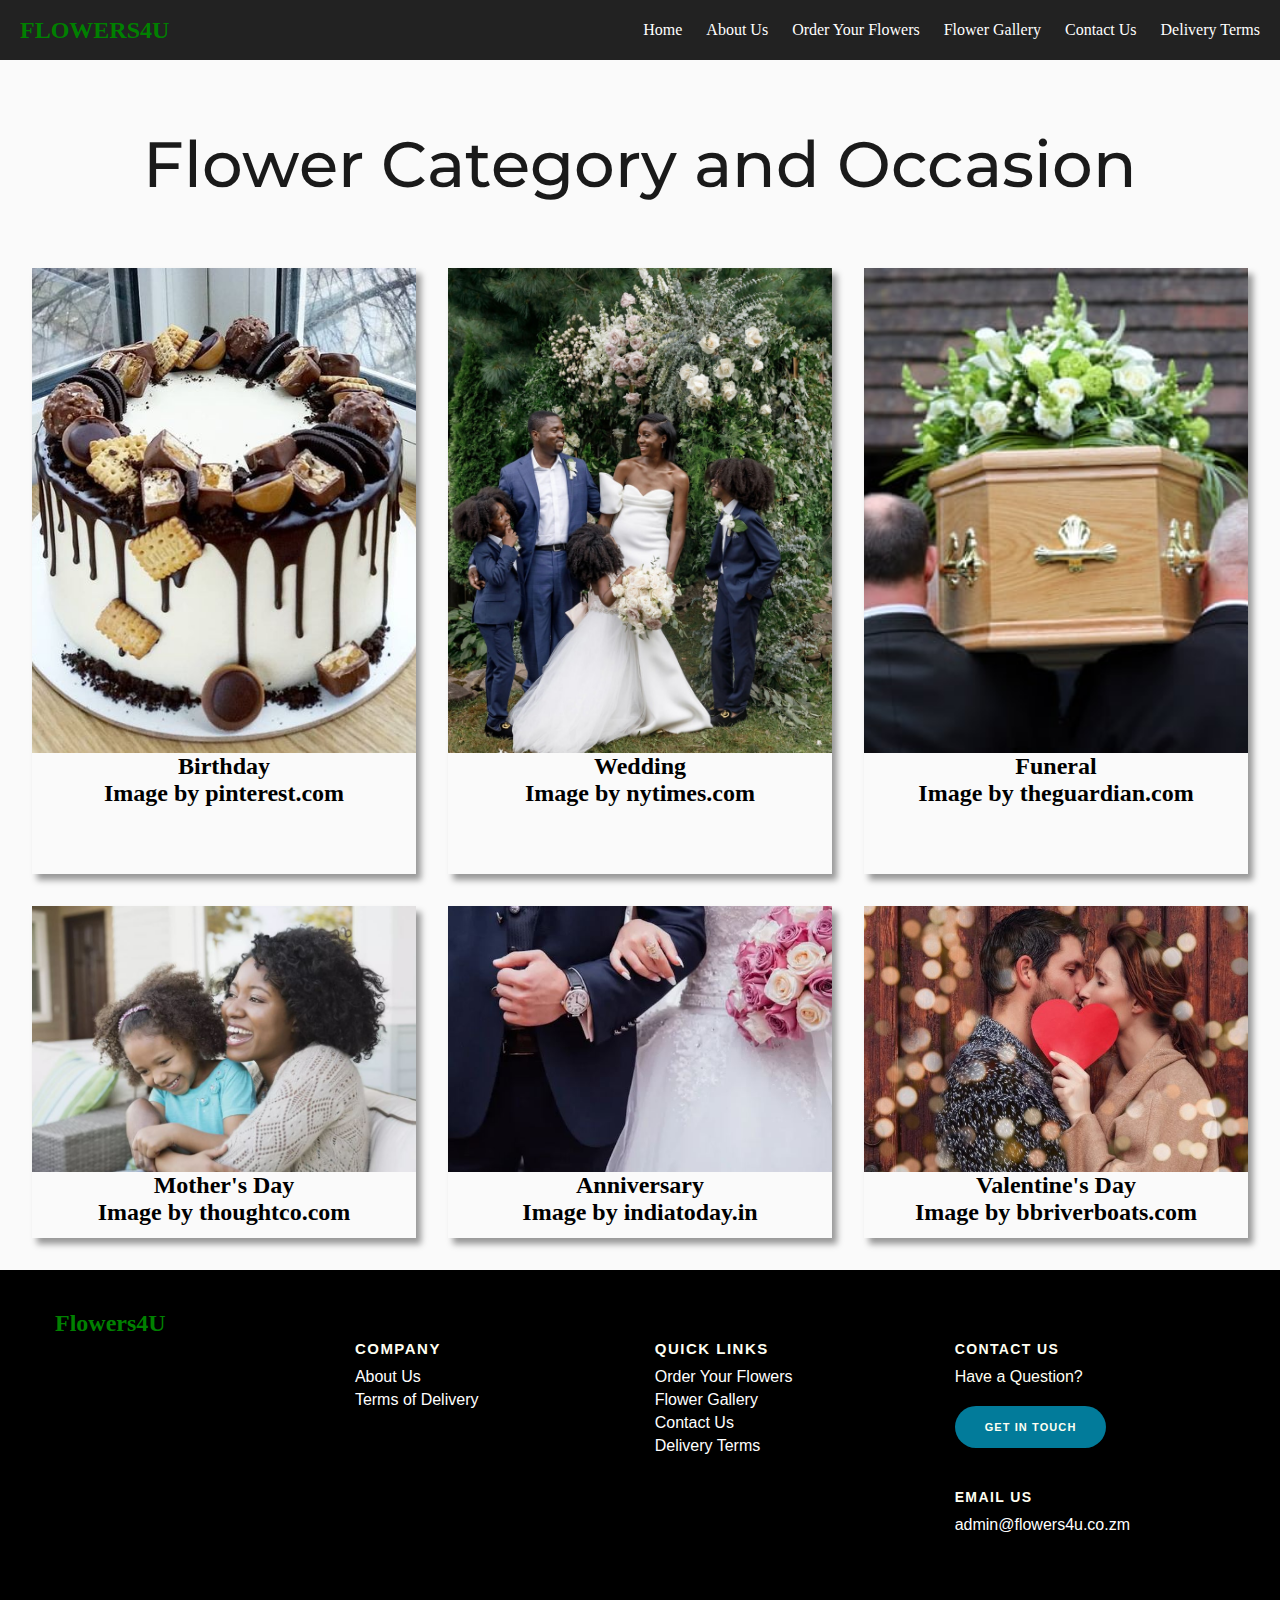
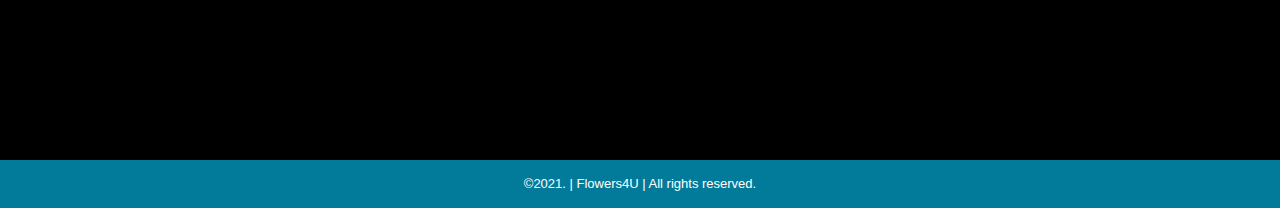
<file: Occasion.html>
<!DOCTYPE html>
<html lang="en">
<head>
	<meta charset="UTF-8">
	<meta name="viewport" content="width=device-width, initial-scale=1.0">
	<title>Occasions</title>

  <!-- css styling for header, footer, Google fonts and gallery -->
  
	<link rel="stylesheet" type="text/css" href="gallery.css">
	<link rel="stylesheet" type="text/css" href="header.css">
	<link href="https://fonts.googleapis.com/css?family=Oswald|Russo+One&display=swap" rel="stylesheet">
	<link rel="stylesheet" type="text/css" href="Footer.css">
</head>
<body>
	<!-- header starts here -->
<header>
  
  <a class="logo" href="index.html">Flowers4U</a>
  
  <input id="nav" type="checkbox">
  <label for="nav"></label>
  
  <!-- menu starts here -->
  <nav>
    <ul>
      <li><a href="Index.html">Home</a></li>
      <li><a href="About Us.html">About Us</a></li>
      <li><a href="FlowerOrderForm.html">Order Your Flowers</a></li>
      <li><a href="Occasion.html">Flower Gallery</a></li>
      <li><a href="ContactForm.html">Contact Us</a></li>
      <li><a href="OccasionsDeliveryTerms.html">Delivery Terms</a></li>
    </ul>
  </nav> 
</header>
<!-- header ends here -->

<!-- Section responsible for displaying Occasions and flower types in columns with asscoiated prices and image credits -->

	<div class="container">

	<h1 class="heading">Flower Category and Occasion</h1>

	<div class="gallery">

		
		<div class="gallery-item">
			<a href="Birthday.html"><img class="gallery-image" src="Birthday.jpg"></a>
			<div class="bottom-left">
        <p>Birthday</p>
        <a href="https://www.pinterest.com/pin/299489443956189803/"><p>Image by pinterest.com</p></a>
      </div>
		</div>
		<div class="gallery-item">
			<a href="Wedding.html"><img class="gallery-image" src="Wedding.jpg"></a>
			<div class="bottom-left">
        <p>Wedding</p>
       <a href="https://www.nytimes.com/2020/09/12/fashion/weddings/how-to-transform-your-place-for-an-intimate-wedding.html"><p>Image by nytimes.com</p></a>
      </div>
		</div>

		<div class="gallery-item">
			<a href="Funeral.html"><img class="gallery-image" src="Funeral.jpg"></a>
			<div class="bottom-left">
		<p>Funeral</p>
    <a href="https://www.theguardian.com/lifeandstyle/2019/jan/12/how-to-organise-a-funeral-without-paying-unnecessary-costs"><p>Image by theguardian.com</p></a>
      </div>
		</div>

		

		<div class="gallery-item">
			<a href="Mothersday.html"><img class="gallery-image" src="Motherd.jpg"></a>
			<div class="bottom-left">
        <p>Mother's Day</p>
        <a href="https://www.thoughtco.com/mothers-day-history-4042566"><p>Image by thoughtco.com</p></a>
      </div>
		</div>

		<div class="gallery-item">
			<a href="Anniversary.html"><img class="gallery-image" src="Anniversary.jpg"></a>
			<div class="bottom-left">
        <p>Anniversary</p>
        <a href="https://www.indiatoday.in/information/story/30-wedding-anniversary-wishes-and-messages-1619986-2019-11-18"><p>Image by indiatoday.in</p></a>
      </div>
		</div>

		
		<div class="gallery-item">
			<a href="Valentinesday.html"><img class="gallery-image" src="Valentinesd.jpg"></a>
			<div class="bottom-left">
        <p>Valentine's Day</p>
        <a href="https://bbriverboats.com/cruises/valentines-day-cruise"><p>Image by bbriverboats.com</p></a>
      </div>
		</div>

		

	</div>

</div>
<!-- Footer starts here -->
<div class="pg-footer">
    <footer class="footer">
      
      <div class="footer-content">
        <div class="footer-content-column">
          <div class="footer-logo">
            <a class="footer-logo-link" href="index.html">
              
              <h1>Flowers4U</h1>
            </a>
          </div>
          <div class="footer-menu">
            
              </li>
            </ul>
          </div>
        </div>
        <div class="footer-content-column">
          <div class="footer-menu">
            <h2 class="footer-menu-name"> Company</h2>
            <ul id="menu-company" class="footer-menu-list">
              <li class="menu-item menu-item-type-post_type menu-item-object-page">
                <a href="About Us.html">About Us</a>
              </li>
              <li class="menu-item menu-item-type-taxonomy menu-item-object-category">
                <a href="OccasionsDeliveryTerms.html">Terms of Delivery</a>
              </li>
              
            </ul>
          </div>
          <div class="footer-menu">
           
            </ul>
          </div>
        </div>
        <div class="footer-content-column">
          <div class="footer-menu">
            <h2 class="footer-menu-name"> Quick Links</h2>
            <ul id="menu-quick-links" class="footer-menu-list">
              <li class="menu-item menu-item-type-custom menu-item-object-custom">
                
              <li class="menu-item menu-item-type-post_type menu-item-object-page">
                <a href="FlowerOrderForm.html">Order Your Flowers</a>
              </li>
              <li class="menu-item menu-item-type-post_type menu-item-object-page">
                <a href="Occasion.html">Flower Gallery</a>
              </li>
              <li class="menu-item menu-item-type-post_type_archive menu-item-object-customer">
                <a href="ContactForm.html">Contact Us</a></li>
              <li class="menu-item menu-item-type-post_type menu-item-object-page">
                <a href="OccasionsDeliveryTerms.html">Delivery Terms</a>
              </li>
            </ul>
          </div>
        </div>
        <div class="footer-content-column">
          <div class="footer-call-to-action">
            <h2 class="footer-call-to-action-title"> Contact Us</h2>
            <p class="footer-call-to-action-description"> Have a Question?</p>
            <a class="footer-call-to-action-button button" href="ContactForm.html" target="_self"> Get in Touch </a>
          </div>
          <div class="footer-call-to-action">
            <h2 class="footer-call-to-action-title">Email Us</h2>
            <p class="footer-call-to-action-link-wrapper"> <a class="footer-call-to-action-link" href="mailto:admin@flowers4u.co.zm">admin@flowers4u.co.zm</a></p>
           
          </div>
        </div>
        
      </div>
      <div class="footer-copyright">
        <div class="footer-copyright-wrapper">
          <p class="footer-copyright-text">
            <a class="footer-copyright-link"> ©2021. | Flowers4U | All rights reserved. </a>
          </p>
        </div>
      </div>
    </footer>

    <!-- footer ends here -->
</body>
</html>
</file>
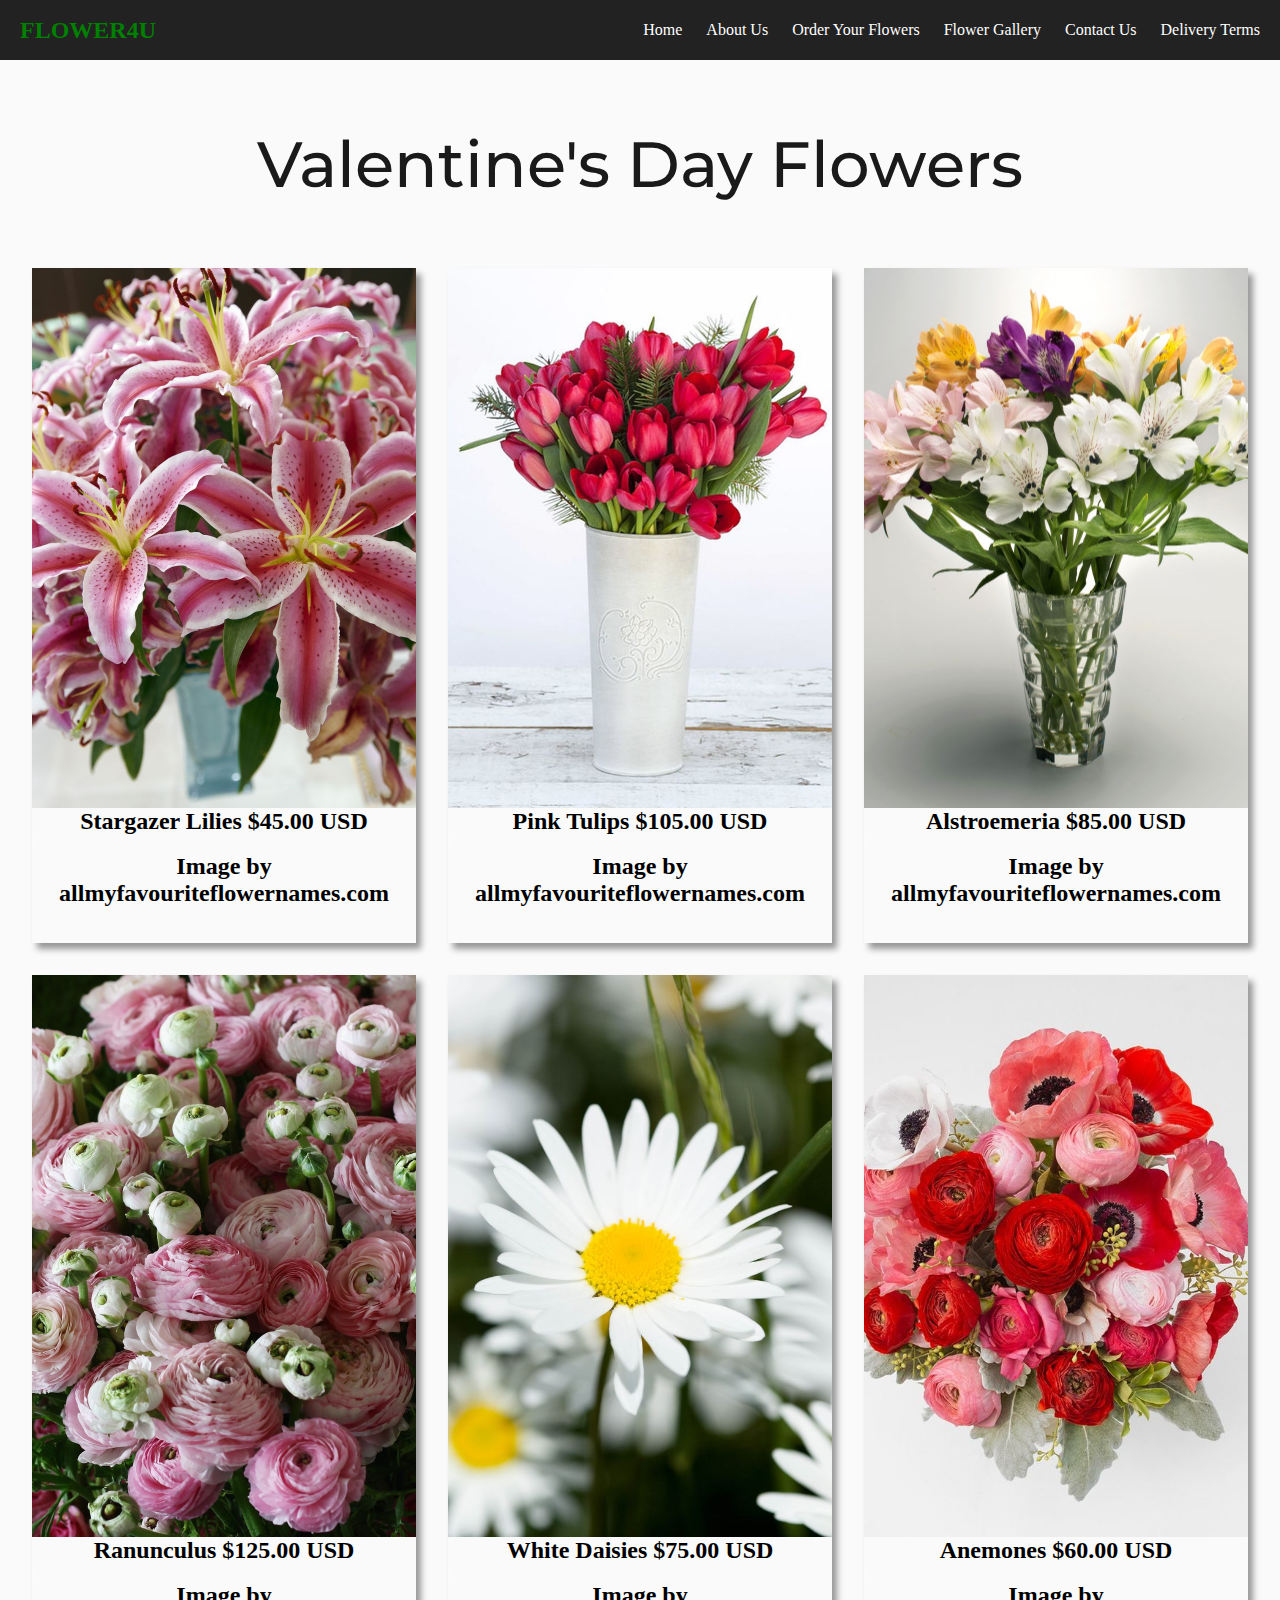
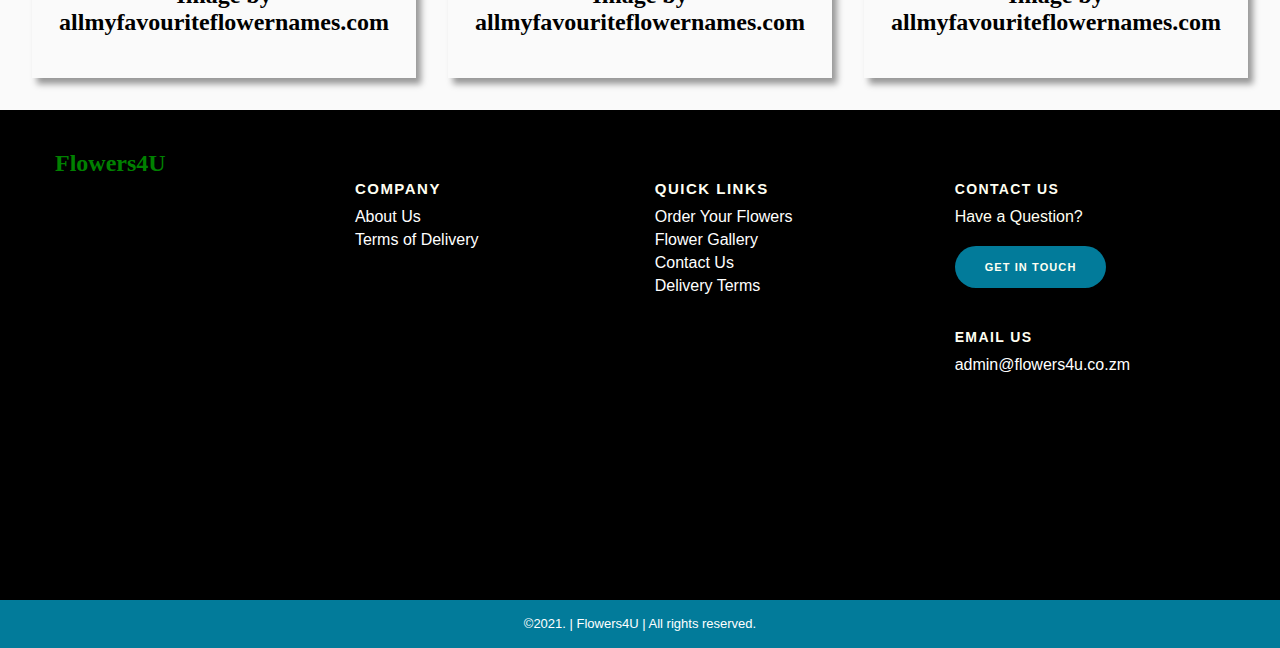
<file: Valentinesday.html>
<!DOCTYPE html>
<html lang="en">
<head>
	<meta charset="UTF-8">
	<meta name="viewport" content="width=device-width, initial-scale=1.0">
	<title>Valentines</title>

  <!-- css styling for gallery, header , Google fonts and footer -->
  
	<link rel="stylesheet" type="text/css" href="gallery.css">
	<link rel="stylesheet" type="text/css" href="header.css">
	<link href="https://fonts.googleapis.com/css?family=Oswald|Russo+One&display=swap" rel="stylesheet">
	<link rel="stylesheet" type="text/css" href="Footer.css">
</head>
<body>

<!-- header starts here -->
<header>
  
  <a class="logo" href="index.html">Flower4U</a>
  
  <input id="nav" type="checkbox">
  <label for="nav"></label>
  
  <!-- menu starts here -->
  <nav>
    <ul>
      <li><a href="Index.html">Home</a></li>
      <li><a href="About Us.html">About Us</a></li>
      <li><a href="FlowerOrderForm.html">Order Your Flowers</a></li>
      <li><a href="Occasion.html">Flower Gallery</a></li>
      <li><a href="ContactForm.html">Contact Us</a></li>
      <li><a href="OccasionsDeliveryTerms.html">Delivery Terms</a></li>
    </ul>
  </nav> 
  
</header>
<!-- header ends here -->

<!-- Section responsible for displaying Valentines flowers in columns and asscoiated prices  with image credit-->

	<div class="container">

	<h1 class="heading">Valentine's Day Flowers</h1>

	<div class="gallery">

		
		<div class="gallery-item">
			<img class="gallery-image" src="Valentine1.jpg">
			<div class="bottom-left">
        <p>Stargazer Lilies $45.00 USD</p>
        <a href="https://www.all-my-favourite-flower-names.com/">/<p>Image by allmyfavouriteflowernames.com</p></a>
      </div>
		</div>
		<div class="gallery-item">
			<img class="gallery-image" src="Valentine2.jpg">
			<div class="bottom-left">
        <p>Pink Tulips $105.00 USD</p>
        <a href="https://www.all-my-favourite-flower-names.com/">/<p>Image by allmyfavouriteflowernames.com</p></a>
      </div>
		</div>

		<div class="gallery-item">
			<img class="gallery-image" src="Valentine3.jpg">
			<div class="bottom-left">
		<p>Alstroemeria $85.00 USD</p>
    <a href="https://www.all-my-favourite-flower-names.com/">/<p>Image by allmyfavouriteflowernames.com</p></a>
      </div>
		</div>

		

		<div class="gallery-item">
			<img class="gallery-image" src="Valentine4.jpg">
			<div class="bottom-left">
        <p>Ranunculus $125.00 USD</p>
        <a href="https://www.all-my-favourite-flower-names.com/">/<p>Image by allmyfavouriteflowernames.com</p></a>
      </div>
		</div>

		<div class="gallery-item">
			<img class="gallery-image" src="Valentine5.jpg">
			<div class="bottom-left">
        <p>White Daisies $75.00 USD</p>
        <a href="https://www.all-my-favourite-flower-names.com/">/<p>Image by allmyfavouriteflowernames.com</p></a>
      </div>
		</div>

		
		<div class="gallery-item">
			<img class="gallery-image" src="Valentine6.jpg">
			<div class="bottom-left">
        <p>Anemones $60.00 USD</p>
        <a href="https://www.all-my-favourite-flower-names.com/">/<p>Image by allmyfavouriteflowernames.com</p></a>
      </div>
		</div>

		

	</div>

</div>

<!-- Footer starts here -->
<div class="pg-footer">
    <footer class="footer">
      
      <div class="footer-content">
        <div class="footer-content-column">
          <div class="footer-logo">
            <a class="footer-logo-link" href="index.html">
              
              <h1>Flowers4U</h1>
            </a>
          </div>
          <div class="footer-menu">
            
              </li>
            </ul>
          </div>
        </div>
        <div class="footer-content-column">
          <div class="footer-menu">
            <h2 class="footer-menu-name"> Company</h2>
            <ul id="menu-company" class="footer-menu-list">
              <li class="menu-item menu-item-type-post_type menu-item-object-page">
                <a href="About Us.html">About Us</a>
              </li>
              <li class="menu-item menu-item-type-taxonomy menu-item-object-category">
                <a href="OccasionsDeliveryTerms.html">Terms of Delivery</a>
              </li>
              
            </ul>
          </div>
          <div class="footer-menu">
           
            </ul>
          </div>
        </div>
        <div class="footer-content-column">
          <div class="footer-menu">
            <h2 class="footer-menu-name"> Quick Links</h2>
            <ul id="menu-quick-links" class="footer-menu-list">
              <li class="menu-item menu-item-type-custom menu-item-object-custom">
                
              <li class="menu-item menu-item-type-post_type menu-item-object-page">
                <a href="FlowerOrderForm.html">Order Your Flowers</a>
              </li>
              <li class="menu-item menu-item-type-post_type menu-item-object-page">
                <a href="Occasion.html">Flower Gallery</a>
              </li>
              <li class="menu-item menu-item-type-post_type_archive menu-item-object-customer">
                <a href="ContactForm.html">Contact Us</a></li>
              <li class="menu-item menu-item-type-post_type menu-item-object-page">
                <a href="OccasionsDeliveryTerms.html">Delivery Terms</a>
              </li>
            </ul>
          </div>
        </div>
        <div class="footer-content-column">
          <div class="footer-call-to-action">
            <h2 class="footer-call-to-action-title"> Contact Us</h2>
            <p class="footer-call-to-action-description"> Have a Question?</p>
            <a class="footer-call-to-action-button button" href="ContactForm.html" target="_self"> Get in Touch </a>
          </div>
          <div class="footer-call-to-action">
            <h2 class="footer-call-to-action-title">Email Us</h2>
            <p class="footer-call-to-action-link-wrapper"> <a class="footer-call-to-action-link" href="mailto:admin@flowers4u.co.zm">admin@flowers4u.co.zm</a></p>
           
          </div>
        </div>
        
      </div>
      <div class="footer-copyright">
        <div class="footer-copyright-wrapper">
          <p class="footer-copyright-text">
            <a class="footer-copyright-link"> ©2021. | Flowers4U | All rights reserved. </a>
          </p>
        </div>
      </div>
    </footer>

    <!-- footer ends here -->

</body>
</html>
</file>
<file: gallery.css>
/*

All grid code is placed in a 'supports' rule (feature query) at the bottom of the CSS (Line 77). 
        
The 'supports' rule will only run if your browser supports CSS grid.

Flexbox is used as a fallback so that browsers which don't support grid will still recieve an identical layout.

*/

@import url(https://fonts.googleapis.com/css?family=Montserrat:500);

/*:root {*/
	/* Base font size */
	/*font-size: 10px;*/
/*}*/

*,
*::before,
*::after {
	box-sizing: border-box;
}

body {
	min-height: 100vh;
	background-color: #fafafa;
}

.container {
	max-width: 100rem;
	margin: 0 auto;
	padding: 0 2rem 2rem;
}

.heading {
	font-family: "Montserrat", Arial, sans-serif;
	font-size: 4rem;
	font-weight: 500;
	line-height: 1.5;
	text-align: center;
	padding: 3.5rem 0;
	color: #1a1a1a;
}

.heading span {
	display: block;
}

.gallery {
	display: flex;
	flex-wrap: wrap;
	/* Compensate for excess margin on outer gallery flex items */
	margin: -1rem -1rem;
}

.gallery-item {
	/* Minimum width of 24rem and grow to fit available space */
	flex: 1 0 24rem;
	/* Margin value should be half of grid-gap value as margins on flex items don't collapse */
	margin: 1rem;
	box-shadow: 0.3rem 0.4rem 0.4rem rgba(0, 0, 0, 0.4);
	overflow: hidden;
}

.gallery-image {
	display: block;
	width: 100%;
	height: 80%;
	object-fit: cover;
	transition: transform 400ms ease-out;
}



The following rule will only run if your browser supports CSS grid.

Remove or comment-out the code block below to see how the browser will fall-back to flexbox styling. 

*/

@supports (display: grid) {
	.gallery {
		display: grid;
		grid-template-columns: repeat(auto-fit, minmax(24rem, 1fr));
		grid-gap: 2rem;
	}

	.gallery,
	.gallery-item {
		margin: 0;
	}
}

.bottom-left p 

{
  z-index: 100;
  position: relative;
  color: black;
  font-size: 24px;
  font-weight: bold;
  margin:auto;
  text-align:center;
}
</file>
<file: header.css>
/*Styles header section */

header {
  overflow: hidden;
  background: #222;
}

header a, header label {
  display: block;
  padding: 20px;
  color: #fff;
  text-decoration: none;
  line-height: 20px;
}

header a:hover, header label:hover { color: #aaa; }

header label {
  float: right;
  padding: 18px 20px;
  cursor: pointer;
}

header label:after {
  content: "\2261";
  font-size: 1.8em;
}

/*Logo is styled with green color font family of fugaz font size and text shadow*/
.logo {
  color: #008000;
  font-family: 'Fugaz One', cursive;
  float: left;
  font-weight: bold;
  font-size: 1.5em;
  text-shadow: 2px 2px 2px rgba(black,0.6);
}
  
/*This code is responsible for the glow of the logo it starts here*/

.logo {
  
    animation: logo 1s ease-in-out infinite alternate;
}

@-webkit-keyframes logo {
  from {
    text-shadow: 0 0 10px #fff, 0 0 20px #fff, 0 0 30px #e60073, 0 0 40px #e60073, 0 0 50px #e60073, 0 0 60px #e60073, 0 0 70px #e60073;
  }
  
  to {
    text-shadow: 0 0 20px #fff, 0 0 30px #ff4da6, 0 0 40px #ff4da6, 0 0 50px #ff4da6, 0 0 60px #ff4da6, 0 0 70px #ff4da6, 0 0 80px #ff4da6;
  }
}


/*This code is responsible for the glow of the logo it ends here*/


/*
Transforms logo to uppercase on mouse over*/
  .logo:hover{
    text-transform: uppercase;
    color: #008000;
  }
  /*End of Transforms logo to uppercase on mouse over*/

/*Causes menu to float right and adapt on several browers*/

nav {
  float: right;
  max-height: 0;
  width: 100%;
  -webkit-transition: max-height 0.3s; 
     -moz-transition: max-height 0.3s;
       -o-transition: max-height 0.3s;
          transition: max-height 0.3s;
          font-family: 'Fugaz One', cursive;
       
}
/* End of Causes menu to float right and adapt on several browers*/

/*Responsible for setting the margins of the hamburger menu  padding aligns center and color of link on hover*/
nav ul {
  margin: 0;
  padding: 0;
   padding-bottom: 10px;
}
  
nav li {
  display: block;
  text-align: center;
}
  
nav a:hover {
  padding: 10px;
  width: 100%;
  color:#FF033E;
}



#nav { display: none; }

#nav:checked ~ nav {
  max-height: 400px; /* This can be anything bigger than your nav height. The transition duration works with this */
}

@media only screen and (min-width: 700px) {
  
  header label { display: none; }
  
  nav {
    width: auto;
    max-height: none;
  }
  
  nav ul {
    padding: 0;
    padding-right: 10px;
  }
  
  nav li {
    display: inline-block;
    text-align: left;
  }
  
  header nav a {
    display: inline-block;
    padding: 20px 10px;
    width: auto;
  }
  
}

/*Responsible for setting the margins of the hamburger menu  padding aligns center and color of link on hover*/
</file>
<file: Footer.css>
/*Styles all footer sections appropriately with fonts background colors margins paddings letter spacing, line height and other relevant styling */

* {
  margin: 0;
  padding: 0;
}
a {
  color: #fff;
  text-decoration: none;
}
.pg-footer {
  font-family: 'Roboto', sans-serif;
}



.footer {
    background-color: #000000;
    color: #fff;
  }


.footer-content {
    margin-left: auto;
    margin-right: auto;
    max-width: 1230px;
    padding: 40px 15px 450px;
    position: relative;
}

.footer-content-column {
    box-sizing: border-box;
    float: left;
    padding-left: 15px;
    padding-right: 15px;
    width: 100%;
    color: #fff;
}

.footer-content-column ul li a {
  color: #fff;
  text-decoration: none;
}

.footer-logo-link {
    display: inline-block;
}
.footer-menu {
    margin-top: 30px;
}

.footer-menu-name {
    color: #fffff2;
    font-size: 15px;
    font-weight: 900;
    letter-spacing: .1em;
    line-height: 18px;
    margin-bottom: 0;
    margin-top: 0;
    text-transform: uppercase;
}
.footer-menu-list {
    list-style: none;
    margin-bottom: 0;
    margin-top: 10px;
    padding-left: 0;
}
.footer-menu-list li {
    margin-top: 5px;
}

.footer-call-to-action-description {
    color: #fffff2;
    margin-top: 10px;
    margin-bottom: 20px;
}
.footer-call-to-action-button:hover {
    background-color: #fffff2;
    color: #00bef0;
}
.button:last-of-type {
    margin-right: 0;
}
.footer-call-to-action-button {
    background-color: #027b9a;
    border-radius: 21px;
    color: #fffff2;
    display: inline-block;
    font-size: 11px;
    font-weight: 900;
    letter-spacing: .1em;
    line-height: 18px;
    padding: 12px 30px;
    margin: 0 10px 10px 0;
    text-decoration: none;
    text-transform: uppercase;
    transition: background-color .2s;
    cursor: pointer;
    position: relative;
}
.footer-call-to-action {
    margin-top: 30px;
}
.footer-call-to-action-title {
    color: #fffff2;
    font-size: 14px;
    font-weight: 900;
    letter-spacing: .1em;
    line-height: 18px;
    margin-bottom: 0;
    margin-top: 0;
    text-transform: uppercase;
}
.footer-call-to-action-link-wrapper {
    margin-bottom: 0;
    margin-top: 10px;
    color: #fff;
    text-decoration: none;
}
.footer-call-to-action-link-wrapper a {
    color: #fff;
    text-decoration: none;
}






.footer-copyright {
    background-color: #027b9a;
    color: #fff;
    padding: 15px 30px;
  text-align: center;
}

.footer-copyright-wrapper {
    margin-left: auto;
    margin-right: auto;
    max-width: 1200px;
}

.footer-copyright-text {
  color: #fff;
    font-size: 13px;
    font-weight: 400;
    line-height: 18px;
    margin-bottom: 0;
    margin-top: 0;
}

.footer-copyright-link {
    color: #fff;
    text-decoration: none;
}


/* Media Query For different screens */
@media (min-width:320px) and (max-width:479px)  { /* smartphones, portrait iPhone, portrait 480x320 phones (Android) */
  .footer-content {
    margin-left: auto;
    margin-right: auto;
    max-width: 1230px;
    padding: 40px 15px 1050px;
    position: relative;
  }
}
@media (min-width:480px) and (max-width:599px)  { /* smartphones, Android phones, landscape iPhone */
  .footer-content {
    margin-left: auto;
    margin-right: auto;
    max-width: 1230px;
    padding: 40px 15px 1050px;
    position: relative;
  }
}
@media (min-width:600px) and (max-width: 800px)  { /* portrait tablets, portrait iPad, e-readers (Nook/Kindle), landscape 800x480 phones (Android) */
  .footer-content {
    margin-left: auto;
    margin-right: auto;
    max-width: 1230px;
    padding: 40px 15px 1050px;
    position: relative;
  }
}
@media (min-width:801px)  { /* tablet, landscape iPad, lo-res laptops ands desktops */

}
@media (min-width:1025px) { /* big landscape tablets, laptops, and desktops */

}
@media (min-width:1281px) { /* hi-res laptops and desktops */

}




@media (min-width: 760px) {
  .footer-content {
      margin-left: auto;
      margin-right: auto;
      max-width: 1230px;
      padding: 40px 15px 450px;
      position: relative;
  }

  .footer-wave-svg {
      height: 50px;
  }

  .footer-content-column {
      width: 24.99%;
  }
}

h1 {

  color: #008000;
  font-family: 'Fugaz One', cursive;
  font-weight: bold;
  font-size: 1.5em;
 text-shadow: 2px 2px 2px rgba(black,0.6);
}
@media (min-width: 568px) {
  
}
</file>
<file: Contactform2.css>
@import url(https://fonts.googleapis.com/css?family=Source+Sans+Pro);
body {
	  background-color: skyblue;
  	-webkit-background-size: cover;
	  -moz-background-size: cover;
	  -o-background-size: cover;
	  background-size: cover;
  
}

/*Sets general form settings like borders, height color width*/

form {
    margin-left:auto;
    margin-right:auto;
    width: 343px;
    height: auto;
    padding:20px;
    border: 5px solid rgba(0,0,0,.2);
    -moz-border-radius: 5px;
    -webkit-border-radius: 5px;
    border-radius: 5px;
    -moz-background-clip: padding;
    -webkit-background-clip: padding-box;
    background-clip: padding-box;
    background: rgba(0, 0, 0, 0.5); 
    -moz-box-shadow: 0 0 13px 3px rgba(0,0,0,.5);
    -webkit-box-shadow: 0 0 13px 3px rgba(0,0,0,.5);
    box-shadow: 0 0 13px 3px rgba(0,0,0,.5);
    overflow: hidden; 
   
}

/*Sets up textarea where additional requests can be made*/

textarea{
	 width: 276px;
    height: 110px;
    border: 1px solid rgba(255,255,255,.6);
    -moz-border-radius: 4px;
    -webkit-border-radius: 4px;
    border-radius: 4px;
    -moz-background-clip: padding;
    -webkit-background-clip: padding-box;
    background-clip: padding-box; 
    display:block;
    font-family: 'Source Sans Pro', sans-serif;
    font-size:18px;
    color:black;
    padding-left:45px;
    padding-right:20px;
    padding-top:12px;
    margin-bottom:20px;
    overflow:hidden;
}


/*General settings for all buttons of class input and select*/
input, select {
   /* background: rgba(105,105,105,105)*/
    width: 276px;
    height: auto;
    border: 3px solid rgba(255,255,255,.4);
    -moz-border-radius: 4px;
    -webkit-border-radius: 4px;
    border-radius: 4px;
    -moz-background-clip: padding;
    -webkit-background-clip: padding-box;
    background-clip: padding-box; 
    display:block;
    font-family: 'Source Sans Pro', sans-serif;
    font-size:18px;
    color:black;
    padding-left:20px;
    padding-right:20px;
    margin-bottom:20px;
}

/*Styles background  for submit name email message telephone and options button*/

input[type=submit] {
    cursor:pointer;

}

input.name  {
	 /* background: rgba(105,105,105,105) url(http://luismruiz.com/img/gemicon_name.png) no-repeat scroll 16px 16px; */
	  padding-left:45px;

}

input.email  {
	  /*background: rgba(105,105,105,105) url(http://luismruiz.com/img/gemicon_email.png) no-repeat scroll 16px 20px;*/
	  padding-left:45px;
}


input.message {
	  /*background: rgba(105,105,105,105) url(http://luismruiz.com/img/gemicon_message.png) no-repeat scroll 16px 16px;*/
	  padding-left:45px;
}


input.tel {
      /*background: rgba(105,105,105,105) url(http://luismruiz.com/img/gemicon_message.png) no-repeat scroll 16px 16px;*/
      padding-left:45px;
}



textarea {
      /*background: rgba(105,105,105,105) url(http://luismruiz.com/img/gemicon_message.png) no-repeat scroll 16px 16px;*/
      padding-left:45px;
}

#appt, #quantity, #DateOrdered , #flowers, #inputAddressLine1, #inputAddressLine2,#inputAddressLine3  {
     /* background: rgba(105,105,105,105) url(http://luismruiz.com/img/gemicon_email.png) no-repeat scroll 16px 20px;*/
      padding-left:45px;
      
}



::-webkit-input-placeholder {
	  color: black;
}


:-moz-placeholder{ 
    color: black; 
}

::-moz-placeholder {
    color: black;
}

:-ms-input-placeholder {  
	  color: black; 
}

input:focus, textarea:focus, select:focus { 
	 /* background-color: rgba(105, 105,105, 105);*/
    -moz-box-shadow: 0 0 5px 1px rgba(255,255,255,.5);
    -webkit-box-shadow: 0 0 5px 1px rgba(255,255,255,.5);
    box-shadow: 0 0 5px 1px rgba(255,255,255,.5);
	  overflow: hidden; 
      color:black;
}

/*Styles submit button on contact form*/

.btn {
	  width: 138px;
	  height: 44px;
	  -moz-border-radius: 4px;
	  -webkit-border-radius: 4px;
	  border-radius: 4px;
	  float:right;
    border: 1px solid #253737;
    background: #416b68;
    background: -webkit-gradient(linear, left top, left bottom, from(#6da5a3), to(#416b68));
    background: -webkit-linear-gradient(top, #6da5a3, #416b68);
    background: -moz-linear-gradient(top, #6da5a3, #416b68);
    background: -ms-linear-gradient(top, #6da5a3, #416b68);
    background: -o-linear-gradient(top, #6da5a3, #416b68);
    background-image: -ms-linear-gradient(top, #6da5a3 0%, #416b68 100%);
    padding: 10.5px 21px;
    -webkit-border-radius: 6px;
    -moz-border-radius: 6px;
    border-radius: 6px;
    -webkit-box-shadow: rgba(255,255,255,0.1) 0 1px 0, inset rgba(255,255,255,0.7) 0 1px 0;
    -moz-box-shadow: rgba(255,255,255,0.1) 0 1px 0, inset rgba(255,255,255,0.7) 0 1px 0;
    box-shadow: rgba(255,255,255,0.1) 0 1px 0, inset rgba(255,255,255,0.7) 0 1px 0;
    text-shadow: #333333 0 1px 0;
    color: #e1e1e1;
    text-align: center;
}

.btn:hover {
    border: 1px solid #253737;
    text-shadow: #333333 0 1px 0;
    background: #416b68;
    background: -webkit-gradient(linear, left top, left bottom, from(#77b2b0), to(#416b68));
    background: -webkit-linear-gradient(top, #77b2b0, #416b68);
    background: -moz-linear-gradient(top, #77b2b0, #416b68);
    background: -ms-linear-gradient(top, #77b2b0, #416b68);
    background: -o-linear-gradient(top, #77b2b0, #416b68);
    background-image: -ms-linear-gradient(top, #77b2b0 0%, #416b68 100%);
    color: #fff;
 }

.btn:active {
    margin-top:1px;
    text-shadow: #333333 0 -1px 0;
    border: 1px solid #253737;
    background: #6da5a3;
    background: -webkit-gradient(linear, left top, left bottom, from(#416b68), to(#416b68));
    background: -webkit-linear-gradient(top, #416b68, #609391);
    background: -moz-linear-gradient(top, #416b68, #6da5a3);
    background: -ms-linear-gradient(top, #416b68, #6da5a3);
    background: -o-linear-gradient(top, #416b68, #6da5a3);
    background-image: -ms-linear-gradient(top, #416b68 0%, #6da5a3 100%);
    color: #fff;
    -webkit-box-shadow: rgba(255,255,255,0) 0 1px 0, inset rgba(255,255,255,0.7) 0 1px 0;
    -moz-box-shadow: rgba(255,255,255,0) 0 1px 0, inset rgba(255,255,255,0.7) 0 1px 0;
    box-shadow: rgba(255,255,255,0) 0 1px 0, inset rgba(255,255,255,0.7) 0 1px 0;
   }

/*responsible for shadow in header text on order and contact forms*/
h3 { 
        margin: 50px auto; 
        text-align: center; 
        color: black; 
        font-size: 2em; 
        transition: 0.5s; 
        font-family: Arial, Helvetica, sans-serif; 
    } 
  
    h3 { 
        text-shadow: 0 1px 0 #ccc, 0 2px 0 #ccc, 
                     0 3px 0 #ccc, 0 4px 0 #ccc, 
                     0 5px 0 #ccc, 0 6px 0 #ccc, 
                     0 7px 0 #ccc, 0 8px 0 #ccc, 
                     0 9px 0 #ccc, 0 10px 0 #ccc, 
                     0 11px 0 #ccc, 0 12px 0 #ccc, 
                     0 20px 30px rgba(0, 0, 0, 0.5); 
              }
</file>
